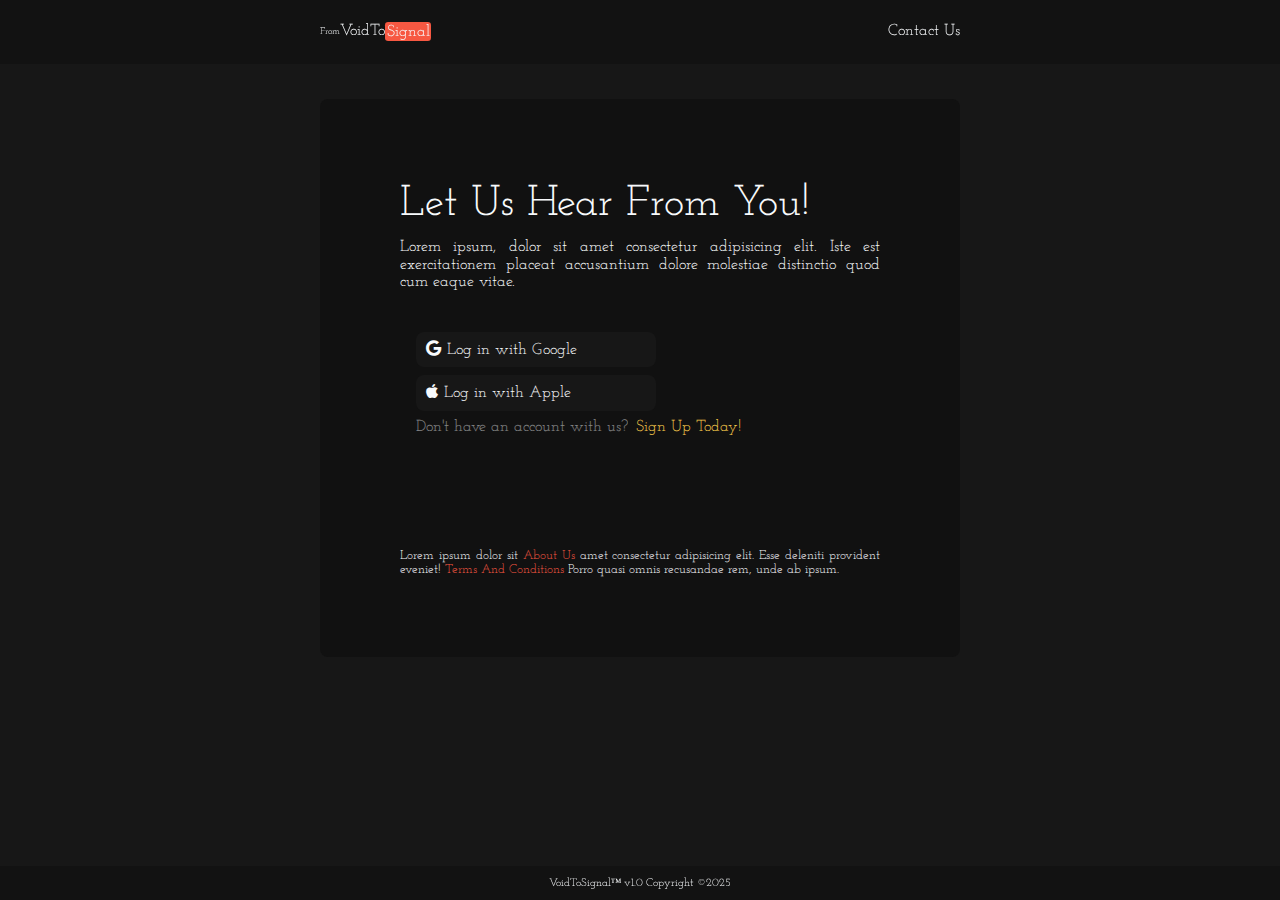
<file: index.html>
<!DOCTYPE html>
<html lang="en">
  <head>
    <meta charset="UTF-8" />


    <meta name="viewport" content="width=device-width, initial-scale=1, maximum-scale=1, user-scalable=no">
<meta name="theme-color" content="#111111"> <!-- Or your navbar color -->

    <meta name="apple-mobile-web-app-capable" content="yes">
<meta name="apple-mobile-web-app-status-bar-style" content="black-translucent">


    <title>From Void To Signal ...</title>

    <link
      rel="stylesheet"
      href="https://cdnjs.cloudflare.com/ajax/libs/font-awesome/6.7.2/css/all.min.css"
    />

    <link rel="stylesheet" href="css/styles.css" />

          <!-- js -->
    <script src="../js/main.js" defer></script>
    <script src="../js/user_profile.js" defer></script>
    <script src="../js/index.js" defer></script>
    <script src="../js/image_grab_n_scroll.js" defer></script>
  </head>

  <body>
    <nav>
  

      <div class="nav_logo">
        <a href="index.html"
          ><p>From</p>
          <h4>VoidTo<span>Signal</span></h4>
          </a>
      </div>

      <div class="nav_items">
        <ul>
          <li>
            <a href="contact.html">Contact Us</a>
          </li>
        </ul>
      </div>
    </nav>


    <main>

      <div class="alert_message error" id="alert_message">
        <p>
            This is error!
        </p>
    </div>



      <div class="main_log">
        <div class="hero_section">
          <div class="hero_title">
            <h1>Let Us Hear From You!</h1>
          </div>
  
          <div class="hero_sub">
            <p>
              Lorem ipsum, dolor sit amet consectetur adipisicing elit. Iste est exercitationem placeat accusantium dolore molestiae distinctio quod cum eaque vitae.
            </p>
          </div>
        </div>
  
  
  
        <div class="log_session">
            <div class="log_container">
              <div class="google">
                <a href="admin/index.html">
                  <span><i class="fa-brands fa-google"></i></span>
                  Log in with Google
                </a>
              </div>
    
              <div class="apple">
                <a href="">
                  <span><i class="fa-brands fa-apple"></i></span>
                  Log in with Apple
                </a>
              </div>

              <div class="loginorout">
                <p>Don't have an account with us?</p>
                <a href="signup.html">Sign Up Today!</a>
              </div>
          </div>

     
        </div>
  
  
  
        <div class="extras">
          <p>
          Lorem ipsum dolor sit <a href="about.html">About Us</a> amet consectetur adipisicing elit. Esse deleniti provident eveniet! <a href="tnc.html">Terms And Conditions</a> Porro quasi omnis recusandae rem, unde ab ipsum.
          </p>
        </div>
      </div>
    </main>






    <section class="footer">
      <center>
        <footer>
          <a href="#">VoidToSignal&trade; v1.0 Copyright &copy2025</a>
        </footer>
      </center>
    </section>
  </body>
</html>
</file>
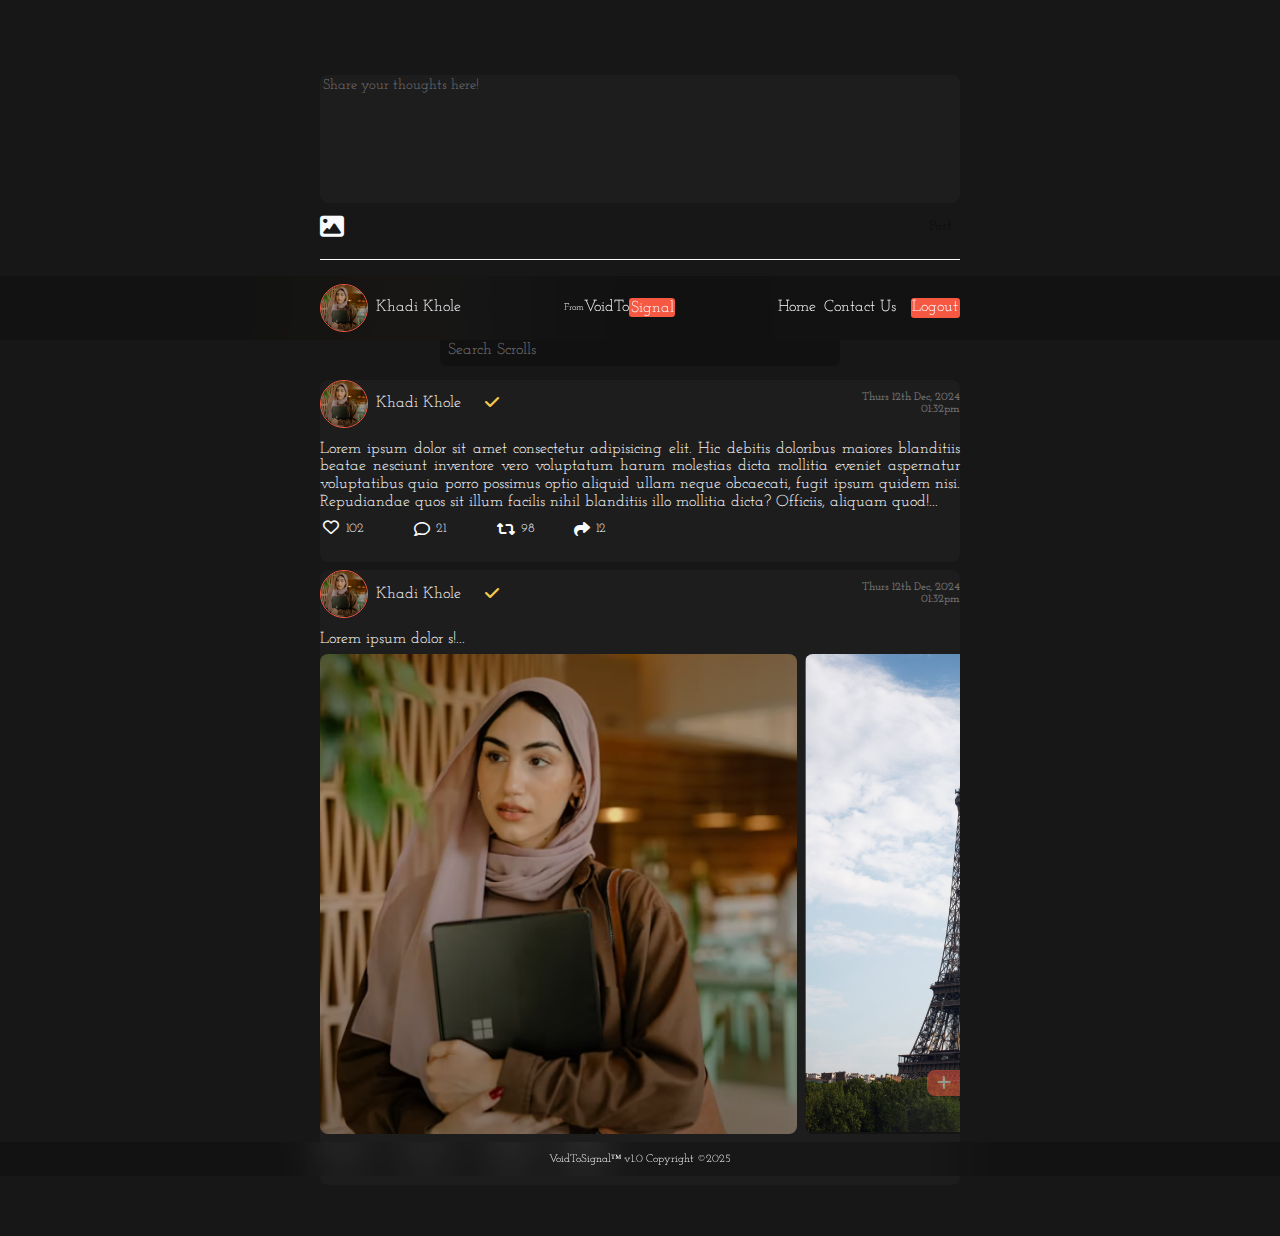
<file: admin/index.html>
<!DOCTYPE html>
<html lang="en">
  <head>
    <meta charset="UTF-8" />


    <meta name="viewport" content="width=device-width, initial-scale=1, maximum-scale=1, user-scalable=no">
<meta name="theme-color" content="#111111"> <!-- Or your navbar color -->

    <meta name="apple-mobile-web-app-capable" content="yes">
<meta name="apple-mobile-web-app-status-bar-style" content="black-translucent">


    <title>From Void To Signal ...</title>

    <link
      rel="stylesheet"
      href="https://cdnjs.cloudflare.com/ajax/libs/font-awesome/6.7.2/css/all.min.css"
    />

    <link rel="stylesheet" href="../css/styles.css" />

    <script src="../js/main.js" defer></script>
  </head>
  
  <body>
    <nav>
      <div class="user_details">
        <a href="user_profile.html#my_posts">
          <div class="user_profile_pic">
            <img
              src="../images/profile_pic.png"
              alt="User's profile picture."
            />
          </div>

          <div class="user_name">
            <h4>Khadi Khole</h4>
          </div>
        </a>
      </div>

      <div class="nav_logo">
        <a href="index.html#open_scrolls_contents"
          ><p>From</p>
          <h4>VoidTo<span>Signal</span></h4>
          </a>
      </div>

      <div class="nav_items">
        <ul>
          <li>
            <a href="index.html">Home</a>
          </li>

          <li>
            <a href="#">Contact Us</a>
          </li>
        </ul>

        <div class="nav_access">
          <ul>
            <li id="login">
              <a href="#">Login</a>
            </li>

            <li id="logout">
              <a href="../index.html">Logout</a>
            </li>
          </ul>
        </div>
      </div>
    </nav>


    <main>


      <div class="alert_message success" id="alert_message">
        <p>
            Login Success.
        </p>
    </div>


      <div class="post_input">
        <div class="post_field">
            <textarea name="user_post" placeholder="Share your thoughts here!"></textarea>
          
            <div class="post_actions">
           
              <label for="image-upload" style="cursor: pointer;">
                <i class="fa-solid fa-image"></i> </label>
              <input type="file" id="image-upload" name="images[]" accept="image/*" multiple style="display: none;" />
              
              <input type="submit" name="Post" value="Post">
            </div>
        </div>
      </div>




      <section class="dashboard">

      
        <div class="open_scrolls_contents" id="open_scrolls_contents" style="display: block;">

          <div class="my_dashboard">
            <div class="my_dashboard_title">
              <div class="dashboard_small_titles">
                <div class="my_posts_links">
                    <a href="#open_scrolls_contents" id="open_scrolls" style="color: var(--color_warning);">Open Scrolls</a>
                    <a href="#my_timeline" id="timeline">My Timeline</a>
                </div>
              </div>
            </div>
          </div>

          <div class="search_box">
            <center>
              <input type="text" placeholder="Search Scrolls" id="search_box_for_open_scrolls">
            </center>
          </div>

          <div class="my_posts">
            <div class="post">
              <div class="user_details">
                <a href="user_profile.html">
                  <div class="user_profile_pic">
                    <img
                      src="../images/profile_pic.png"
                      alt="User's profile picture."
                    />
                  </div>
        
                  <div class="user_name">
                    <h4>Khadi Khole</h4>
                  </div>

                  <div class="verified">
                    <div class="verified_icon">
                      <i class="fa-solid fa-check"></i>
                    </div>
                    <div class="verified_desc">
                      <p>Verified</p>
                    </div>
                  </div>
                </a>

                <div class="user_details_post_time">
                  <div class="post_date">
                    <p>Thurs 12th Dec, 2024</p> 
                  </div>
                  <div class="post_time">
                  <p>01:32pm</p>
                  </div>
                </div>
              </div>

              <div class="post_text">
               <a href="post_preview.html">
                <p>
                  Lorem ipsum dolor sit amet consectetur adipisicing elit. Hic debitis doloribus maiores blanditiis beatae nesciunt inventore vero voluptatum harum molestias dicta mollitia eveniet aspernatur voluptatibus quia porro possimus optio aliquid ullam neque obcaecati, fugit ipsum quidem nisi. Repudiandae quos sit illum facilis nihil blanditiis illo mollitia dicta? Officiis, aliquam quod!...
                </p>
               </a>
              </div>

              <div class="post_reactions">
                <div class="post_reaction">
                  <div class="post_reaction_icon">
                    <div class="like_icons">
                      <div class="like_icon">
                        <i class="fa-regular fa-heart"></i>
                      </div>

                      <div class="like_icon_is_clicked">
                        <i class="fa-regular fa-heart" ></i>
                      </div>
                    </div>
                 
                    <p id="like_count">102</p>
                  </div>

                  <div class="post_reaction_desc">
                    <p>Like</p>
                  </div>
                </div>

                <div class="post_reaction">
                  <a href="post_preview.html">
                    <div class="post_reaction_icon" id="comment_icon">
                      <i class="fa-regular fa-comment"  id="comment_icon"></i>
                      <p id="comment_count">21</p>
                    </div>
                  </a>
                  <div class="post_reaction_desc">
                    <p>Comment</p>
                  </div>
                </div>

                <div class="post_reaction">
                  <div class="post_reaction_icon">
                    <i class="fa-solid fa-retweet" id="repost_icon"></i>
                    <p id="repost_count">98</p>
                  </div>
                  <div class="post_reaction_desc">
                    <p>Repost</p>
                  </div>
                </div>

                <div class="post_reaction">
                  <div class="post_reaction_icon">
                    <i class="fa-solid fa-share" id="share_icon"></i>
                    <p id="share_count">12</p>
                  </div>
                  <div class="post_reaction_desc">
                    <p>Share</p>
                  </div>
                </div>
              </div>
            </div>



            <div class="post">
              <div class="user_details">
                <a href="user_profile.html">
                  <div class="user_profile_pic">
                    <img
                      src="../images/profile_pic.png"
                      alt="User's profile picture."
                    />
                  </div>
        
                  <div class="user_name">
                    <h4>Khadi Khole</h4>
                  </div>
                  
                  <div class="verified">
                    <div class="verified_icon">
                      <i class="fa-solid fa-check"></i>
                    </div>
                    <div class="verified_desc">
                      <p>Verified</p>
                    </div>
                  </div>
                </a>

                <div class="user_details_post_time">
                  <div class="post_date">
                    <p>Thurs 12th Dec, 2024</p> 
                  </div>
                  <div class="post_time">
                  <p>01:32pm</p>
                  </div>
                </div>
              </div>

              <div class="post_text">
               <a href="post_preview.html">
                <p>
                  Lorem ipsum dolor s!...
                </p>
               </a>
              </div>

              <div class="post_images_container">
                <div class="post_images">
                  <img src="../images/profile_pic.png" alt="Post's image.">
                  <img src="../images/pic.png" alt="Post's image.">
                  <img src="../images/pic1.png" alt="Post's image.">
                  <img src="../images/profile_pic.png" alt="Post's image.">
                  <img src="../images/pic.png" alt="Post's image.">
                </div>
              </div>

              <div class="post_reactions">
                <div class="post_reaction">
                  <div class="post_reaction_icon">
                    <div class="like_icons">
                      <div class="like_icon">
                        <i class="fa-regular fa-heart"></i>
                      </div>

                      <div class="like_icon_is_clicked">
                        <i class="fa-regular fa-heart"></i>
                      </div>
                    </div>
                 
                    <p id="like_count">102</p>
                  </div>

                  <div class="post_reaction_desc">
                    <p>Like</p>
                  </div>
                </div>
                

                <div class="post_reaction">
                  <a href="post_preview.html">
                    <div class="post_reaction_icon" id="comment_icon">
                      <i class="fa-regular fa-comment"  id="comment_icon"></i>
                      <p id="comment_count">21</p>
                    </div>
                  </a>
                  <div class="post_reaction_desc">
                    <p>Comment</p>
                  </div>
                </div>

                <div class="post_reaction">
                  <div class="post_reaction_icon">
                    <i class="fa-solid fa-retweet" id="repost_icon"></i>
                    <p id="repost_count">98</p>
                  </div>
                  <div class="post_reaction_desc">
                    <p>Repost</p>
                  </div>
                </div>

                <div class="post_reaction">
                  <div class="post_reaction_icon">
                    <i class="fa-solid fa-share" id="share_icon"></i>
                    <p id="share_count">12</p>
                  </div>
                  <div class="post_reaction_desc">
                    <p>Share</p>
                  </div>
                </div>
              </div>
            </div>



          </div>
        </div>


        <div class="my_timeline" id="my_timeline" style="display: none;">

          <div class="my_dashboard">
            <div class="my_dashboard_title">
              <div class="dashboard_small_titles">
                <div class="my_posts_links">
                    <a href="#open_scrolls_contents" id="open_scrolls">Open Scrolls</a>
                    <a href="#my_timeline" id="timeline"  style="color: var(--color_warning);">My Timeline</a>
                </div>
              </div>
            </div>
          </div>

          <div class="search_box">
            <center>
              <input type="text" placeholder="Search Timeline" id="search_box_for_my_timeline">
            </center>
          </div>

          <div class="my_posts">
            <div class="post">
              <div class="user_details">
                <a href="user_profile.html">
                  <div class="user_profile_pic">
                    <img
                      src="../images/profile_pic.png"
                      alt="User's profile picture."
                    />
                  </div>
        
                  <div class="user_name">
                    <h4>Khadi Khole</h4>
                  </div>

                  <div class="verified">
                    <div class="verified_icon">
                      <i class="fa-solid fa-check"></i>
                    </div>
                    <div class="verified_desc">
                      <p>Verified</p>
                    </div>
                  </div>
                </a>

                <div class="user_details_post_time">
                  <div class="post_date">
                    <p>Thurs 12th Dec, 2024</p> 
                  </div>
                  <div class="post_time">
                  <p>01:32pm</p>
                  </div>
                </div>
              </div>

              <div class="post_text">
               <a href="post_preview.html">
                <p>
                  Lorem ipsum dolor sit amet consectetur adipisicing elit. Hic debitis doloribus maiores blanditiis beatae nesciunt inventore vero voluptatum harum molestias dicta mollitia eveniet aspernatur voluptatibus quia porro possimus optio aliquid ullam neque obcaecati, fugit ipsum quidem nisi. Repudiandae quos sit illum facilis nihil blanditiis illo mollitia dicta? Officiis, aliquam quod!...
                </p>
               </a>
              </div>

              <div class="post_reactions">
                <div class="post_reaction">
                  <div class="post_reaction_icon">
                    <div class="like_icons">
                      <div class="like_icon">
                        <i class="fa-regular fa-heart"></i>
                      </div>

                      <div class="like_icon_is_clicked">
                        <i class="fa-regular fa-heart" ></i>
                      </div>
                    </div>
                 
                    <p id="like_count">102</p>
                  </div>

                  <div class="post_reaction_desc">
                    <p>Like</p>
                  </div>
                </div>

                <div class="post_reaction">
                  <a href="post_preview.html">
                    <div class="post_reaction_icon" id="comment_icon">
                      <i class="fa-regular fa-comment"  id="comment_icon"></i>
                      <p id="comment_count">21</p>
                    </div>
                  </a>
                  <div class="post_reaction_desc">
                    <p>Comment</p>
                  </div>
                </div>

                <div class="post_reaction">
                  <div class="post_reaction_icon">
                    <i class="fa-solid fa-retweet" id="repost_icon"></i>
                    <p id="repost_count">98</p>
                  </div>
                  <div class="post_reaction_desc">
                    <p>Repost</p>
                  </div>
                </div>

                <div class="post_reaction">
                  <div class="post_reaction_icon">
                    <i class="fa-solid fa-share" id="share_icon"></i>
                    <p id="share_count">12</p>
                  </div>
                  <div class="post_reaction_desc">
                    <p>Share</p>
                  </div>
                </div>
              </div>
            </div>



            <div class="post">
              <div class="user_details">
                <a href="user_profile.html">
                  <div class="user_profile_pic">
                    <img
                      src="../images/profile_pic.png"
                      alt="User's profile picture."
                    />
                  </div>
        
                  <div class="user_name">
                    <h4>Khadi Khole</h4>
                  </div>
                  
                  <div class="verified">
                    <div class="verified_icon">
                      <i class="fa-solid fa-check"></i>
                    </div>
                    <div class="verified_desc">
                      <p>Verified</p>
                    </div>
                  </div>
                </a>

                <div class="user_details_post_time">
                  <div class="post_date">
                    <p>Thurs 12th Dec, 2024</p> 
                  </div>
                  <div class="post_time">
                  <p>01:32pm</p>
                  </div>
                </div>
              </div>

              <div class="post_text">
               <a href="post_preview.html">
                <p>
                  Lorem ipsum dolor s!...
                </p>
               </a>
              </div>

              <div class="post_images_container">
                <div class="post_images">
                  <img src="../images/profile_pic.png" alt="Post's image.">
                  <img src="../images/pic.png" alt="Post's image.">
                  <img src="../images/pic1.png" alt="Post's image.">
                  <img src="../images/profile_pic.png" alt="Post's image.">
                  <img src="../images/pic.png" alt="Post's image.">
                </div>
              </div>

              <div class="post_reactions">
                <div class="post_reaction">
                  <div class="post_reaction_icon">
                    <div class="like_icons">
                      <div class="like_icon">
                        <i class="fa-regular fa-heart"></i>
                      </div>

                      <div class="like_icon_is_clicked">
                        <i class="fa-regular fa-heart"></i>
                      </div>
                    </div>
                 
                    <p id="like_count">102</p>
                  </div>

                  <div class="post_reaction_desc">
                    <p>Like</p>
                  </div>
                </div>
                

                <div class="post_reaction">
                  <a href="post_preview.html">
                    <div class="post_reaction_icon" id="comment_icon">
                      <i class="fa-regular fa-comment"  id="comment_icon"></i>
                      <p id="comment_count">21</p>
                    </div>
                  </a>
                  <div class="post_reaction_desc">
                    <p>Comment</p>
                  </div>
                </div>

                <div class="post_reaction">
                  <div class="post_reaction_icon">
                    <i class="fa-solid fa-retweet" id="repost_icon"></i>
                    <p id="repost_count">98</p>
                  </div>
                  <div class="post_reaction_desc">
                    <p>Repost</p>
                  </div>
                </div>

                <div class="post_reaction">
                  <div class="post_reaction_icon">
                    <i class="fa-solid fa-share" id="share_icon"></i>
                    <p id="share_count">12</p>
                  </div>
                  <div class="post_reaction_desc">
                    <p>Share</p>
                  </div>
                </div>
              </div>
            </div>



          </div>
        </div>
      </section>




    </main>



    <div class="floating_input">
      <div class="floating_post_input" style="display: none;">
        <div class="post_field">
            <textarea name="user_post" placeholder="Share your thoughts here!"></textarea>
          
            <div class="post_actions">
           
              <label for="image-upload" style="cursor: pointer;">
                <i class="fa-solid fa-image"></i> </label>
              <input type="file" id="image-upload" name="images[]" accept="image/*" multiple style="display: none;" />
              
              <input type="submit" name="Post" value="Post">
            </div>
        </div>
      </div>


      <div class="floating_icons">
        <div class="open_floating_input">
          <i class="fa-solid fa-plus"></i>
        </div>

        <div class="close_floating_input" style="display: none;">
          <div class="close">
            <i class="fa-solid fa-minus"></i>
          </div>
        </div>
      </div>
    </div>



    <section class="footer">
      <center>
        <footer>
          <a href="#">VoidToSignal&trade; v1.0 Copyright &copy2025</a>
        </footer>
      </center>
    </section>




    <script src="../js/main.js" defer></script>
    <script src="../js/index.js" defer></script>

  </body>


</html>
</file>
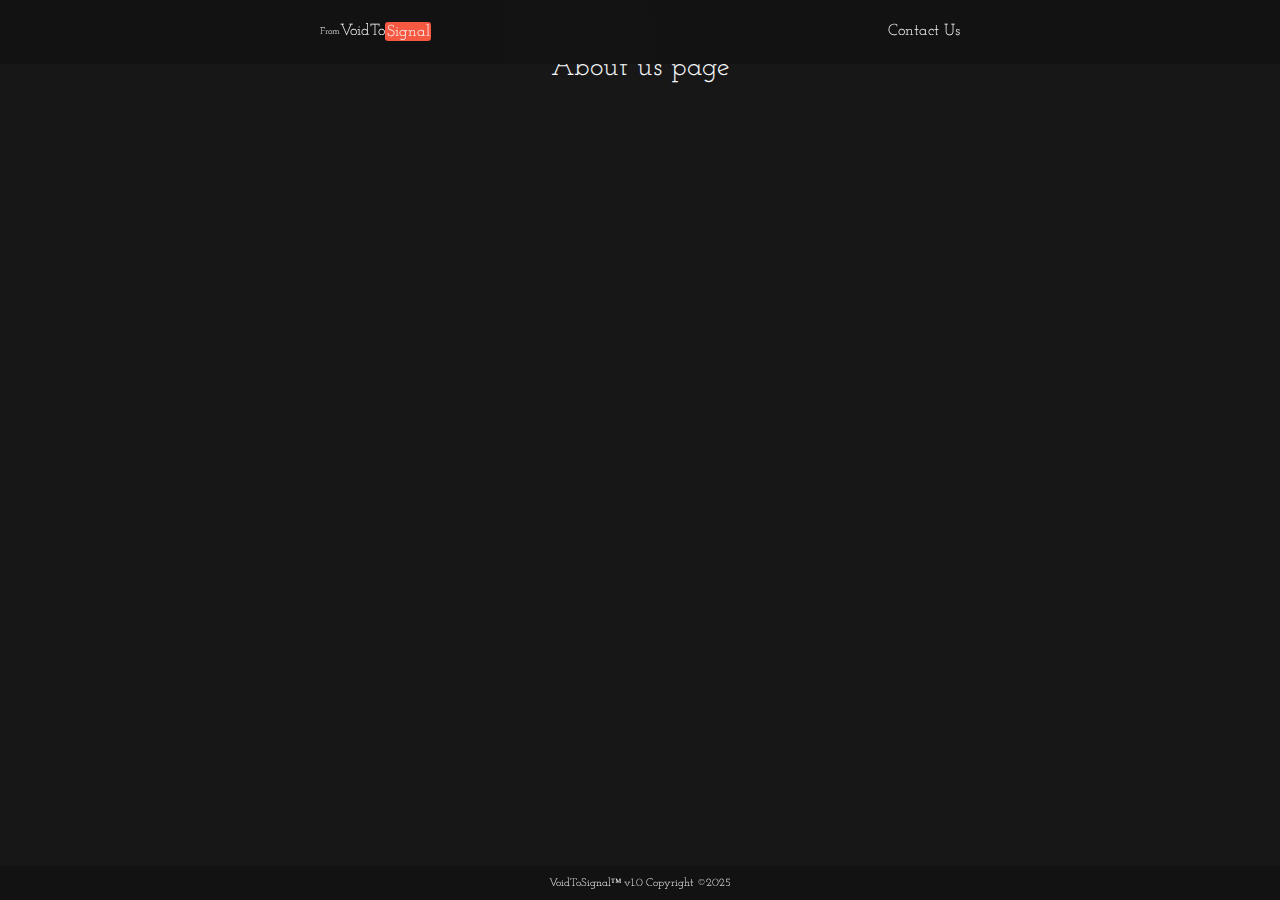
<file: about.html>
<!DOCTYPE html>
<html lang="en">
  <head>
    <meta charset="UTF-8" />


    <meta name="viewport" content="width=device-width, initial-scale=1, maximum-scale=1, user-scalable=no">
<meta name="theme-color" content="#111111"> <!-- Or your navbar color -->

    <meta name="apple-mobile-web-app-capable" content="yes">
<meta name="apple-mobile-web-app-status-bar-style" content="black-translucent">


    <title>From Void To Signal ...</title>

    <link
      rel="stylesheet"
      href="https://cdnjs.cloudflare.com/ajax/libs/font-awesome/6.7.2/css/all.min.css"
    />

    <link rel="stylesheet" href="css/styles.css" />

    <script src="js/main.js" defer></script>
  </head>

  <body>
    <nav>
  

      <div class="nav_logo">
        <a href="index.html"
          ><p>From</p>
          <h4>VoidTo<span>Signal</span></h4>
          </a>
      </div>

      <div class="nav_items">
        <ul>
          <li>
            <a href="contact.html">Contact Us</a>
          </li>
        </ul>

     
      </div>
    </nav>


    <main>
      <center>
        <h1>About us page</h1>
      </center>
    </main>






    <section class="footer">
      <center>
        <footer>
          <a href="#">VoidToSignal&trade; v1.0 Copyright &copy2025</a>
        </footer>
      </center>
    </section>
  </body>
</html>
</file>
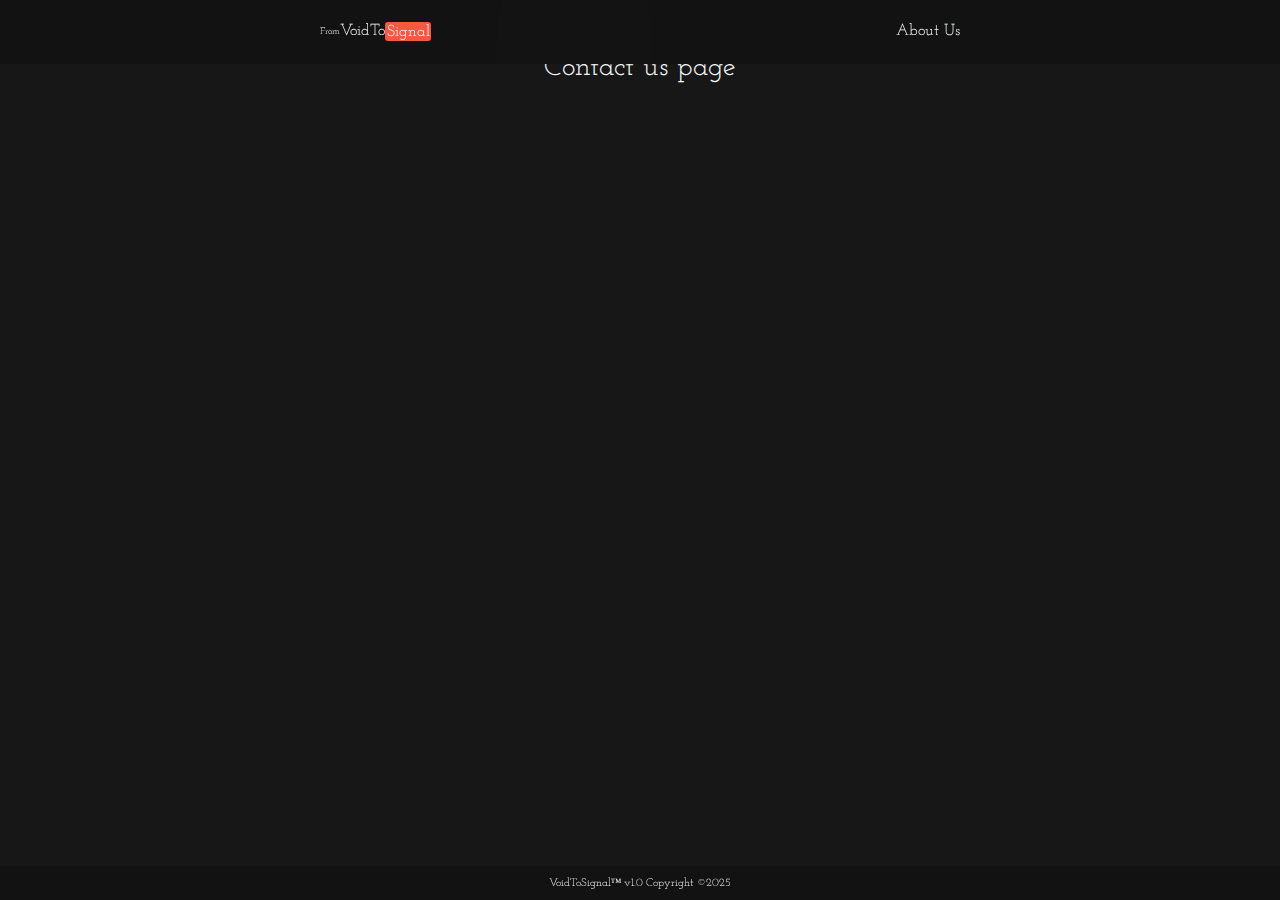
<file: contact.html>
<!DOCTYPE html>
<html lang="en">
  <head>
    <meta charset="UTF-8" />


    <meta name="viewport" content="width=device-width, initial-scale=1, maximum-scale=1, user-scalable=no">
<meta name="theme-color" content="#111111"> <!-- Or your navbar color -->

    <meta name="apple-mobile-web-app-capable" content="yes">
<meta name="apple-mobile-web-app-status-bar-style" content="black-translucent">


    <title>From Void To Signal ...</title>

    <link
      rel="stylesheet"
      href="https://cdnjs.cloudflare.com/ajax/libs/font-awesome/6.7.2/css/all.min.css"
    />

    <link rel="stylesheet" href="css/styles.css" />

    <script src="js/main.js" defer></script>
  </head>

  <body>
    <nav>
  

      <div class="nav_logo">
        <a href="index.html"
          ><p>From</p>
          <h4>VoidTo<span>Signal</span></h4>
          </a>
      </div>

      <div class="nav_items">
        <ul>
          <li>
            <a href="about.html">About Us</a>
          </li>
        </ul>

     
      </div>
    </nav>


    <main>
      <center>
        <h1>Contact us page</h1>
      </center>
    </main>






    <section class="footer">
      <center>
        <footer>
          <a href="#">VoidToSignal&trade; v1.0 Copyright &copy2025</a>
        </footer>
      </center>
    </section>
  </body>
</html>
</file>
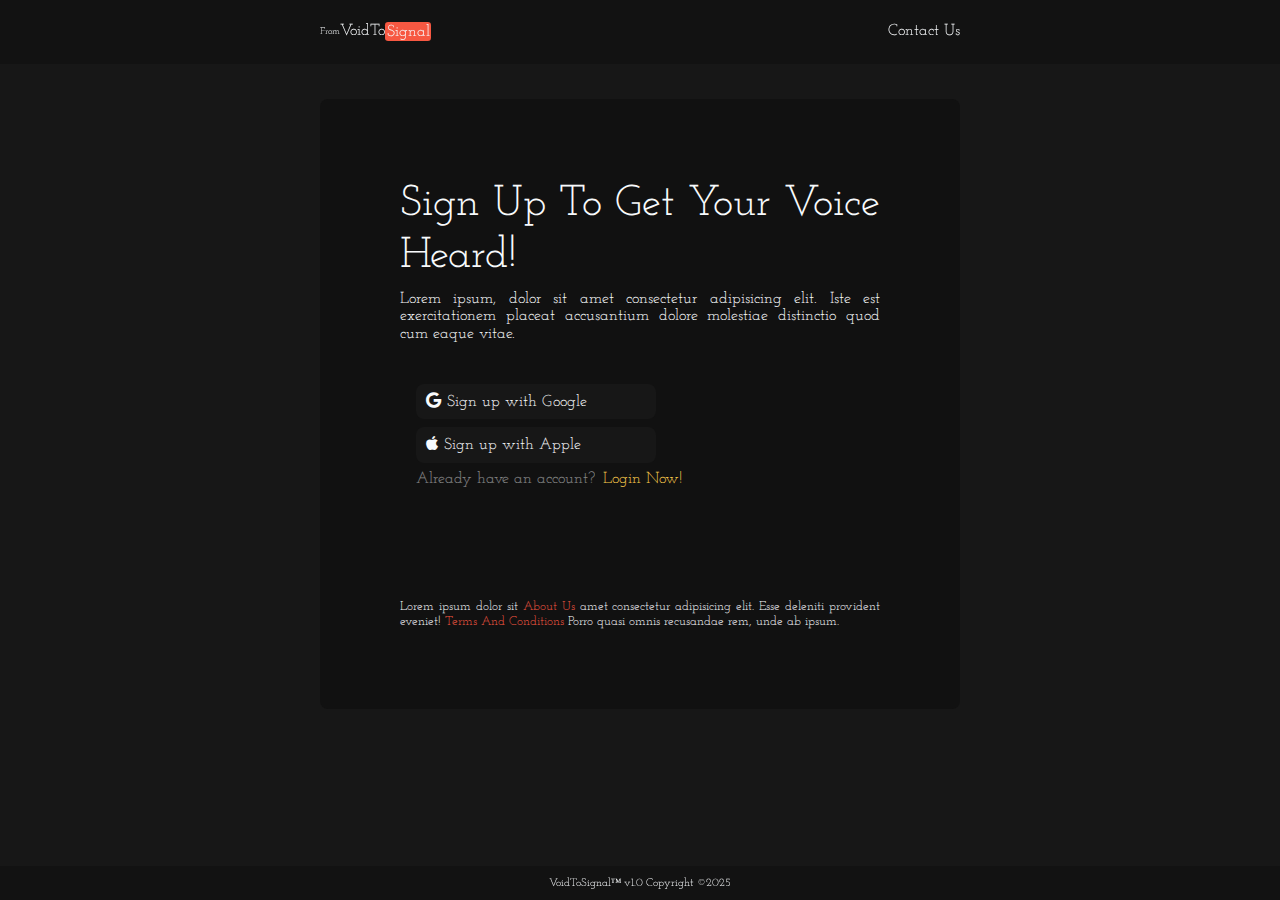
<file: signup.html>
<!DOCTYPE html>
<html lang="en">
  <head>
    <meta charset="UTF-8" />


    <meta name="viewport" content="width=device-width, initial-scale=1, maximum-scale=1, user-scalable=no">
<meta name="theme-color" content="#111111"> <!-- Or your navbar color -->

    <meta name="apple-mobile-web-app-capable" content="yes">
<meta name="apple-mobile-web-app-status-bar-style" content="black-translucent">


    <title>From Void To Signal ...</title>

    <link
      rel="stylesheet"
      href="https://cdnjs.cloudflare.com/ajax/libs/font-awesome/6.7.2/css/all.min.css"
    />

    <link rel="stylesheet" href="css/styles.css" />

    <script src="js/main.js" defer></script>
  </head>

  <body>
    <nav>
  

      <div class="nav_logo">
        <a href="index.html"
          ><p>From</p>
          <h4>VoidTo<span>Signal</span></h4>
          </a>
      </div>

      <div class="nav_items">
        <ul>
          <li>
            <a href="contact.html">Contact Us</a>
          </li>
        </ul>
      </div>
    </nav>


    <main>
      <div class="main_log">
        <div class="hero_section">
          <div class="hero_title">
            <h1>Sign Up To Get Your Voice Heard!</h1>
          </div>
  
          <div class="hero_sub">
            <p>
              Lorem ipsum, dolor sit amet consectetur adipisicing elit. Iste est exercitationem placeat accusantium dolore molestiae distinctio quod cum eaque vitae.
            </p>
          </div>
        </div>
  
  
  
        <div class="log_session">
            <div class="log_container">
              <div class="google">
                <a href="">
                  <span><i class="fa-brands fa-google"></i></span>
                  Sign up with Google
                </a>
              </div>
    
              <div class="apple">
                <a href="">
                  <span><i class="fa-brands fa-apple"></i></span>
                  Sign up with Apple
                </a>
              </div>

              <div class="loginorout">
                <p>Already have an account?</p>
                <a href="index.html">Login Now!</a>
              </div>
          </div>

     
        </div>
  
  
  
        <div class="extras">
          <p>
          Lorem ipsum dolor sit <a href="about.html">About Us</a> amet consectetur adipisicing elit. Esse deleniti provident eveniet! <a href="tnc.html">Terms And Conditions</a> Porro quasi omnis recusandae rem, unde ab ipsum.
          </p>
        </div>
      </div>
    </main>






    <section class="footer">
      <center>
        <footer>
          <a href="#">VoidToSignal&trade; v1.0 Copyright &copy2025</a>
        </footer>
      </center>
    </section>
  </body>
</html>
</file>
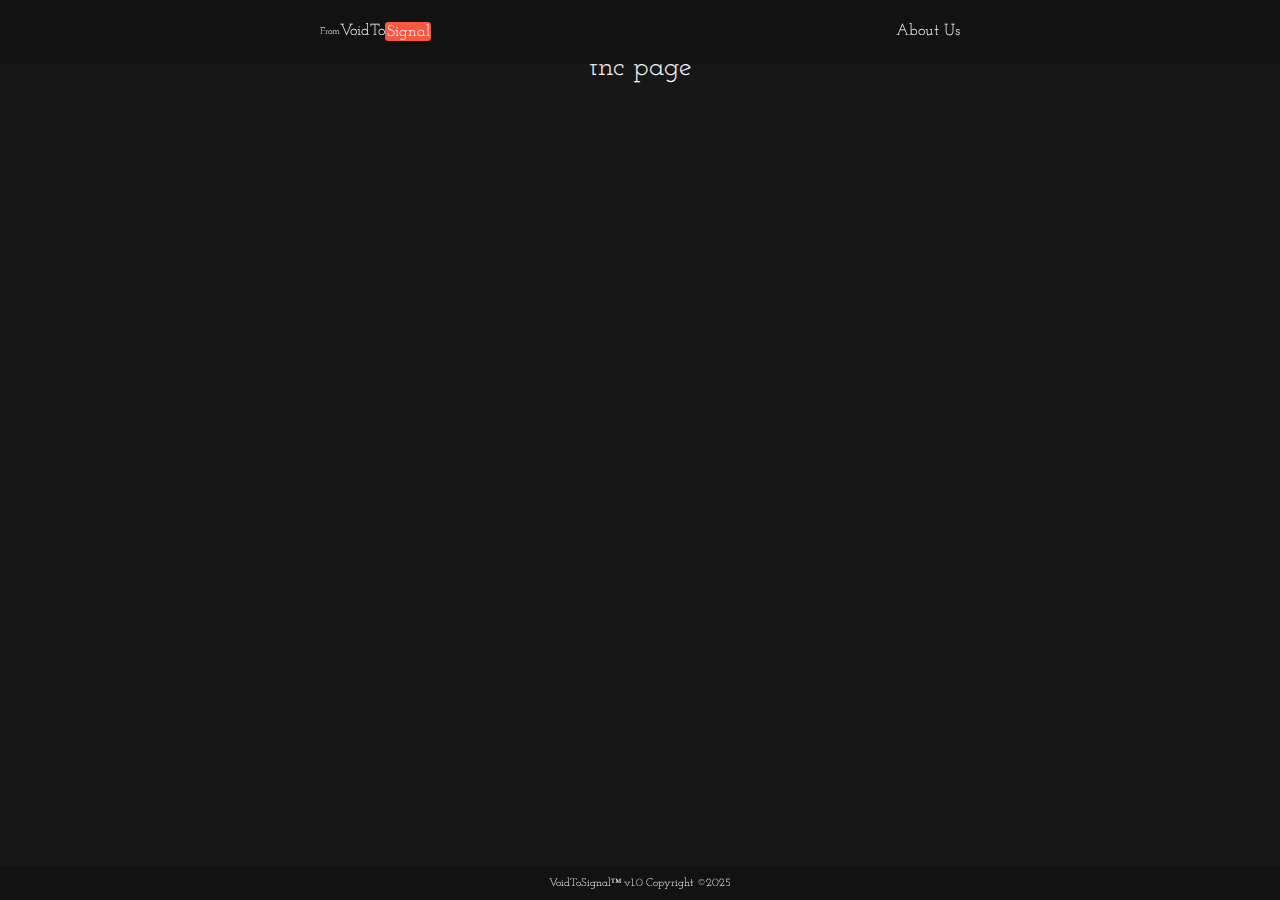
<file: tnc.html>
<!DOCTYPE html>
<html lang="en">
  <head>
    <meta charset="UTF-8" />


    <meta name="viewport" content="width=device-width, initial-scale=1, maximum-scale=1, user-scalable=no">
<meta name="theme-color" content="#111111"> <!-- Or your navbar color -->

    <meta name="apple-mobile-web-app-capable" content="yes">
<meta name="apple-mobile-web-app-status-bar-style" content="black-translucent">


    <title>From Void To Signal ...</title>

    <link
      rel="stylesheet"
      href="https://cdnjs.cloudflare.com/ajax/libs/font-awesome/6.7.2/css/all.min.css"
    />

    <link rel="stylesheet" href="css/styles.css" />

    <script src="js/main.js" defer></script>
  </head>

  <body>
    <nav>
  

      <div class="nav_logo">
        <a href="index.html"
          ><p>From</p>
          <h4>VoidTo<span>Signal</span></h4>
          </a>
      </div>

      <div class="nav_items">
        <ul>
          <li>
            <a href="about.html">About Us</a>
          </li>
        </ul>

     
      </div>
    </nav>


    <main>
      <center>
        <h1>tnc page</h1>
      </center>
    </main>






    <section class="footer">
      <center>
        <footer>
          <a href="#">VoidToSignal&trade; v1.0 Copyright &copy2025</a>
        </footer>
      </center>
    </section>
  </body>
</html>
</file>
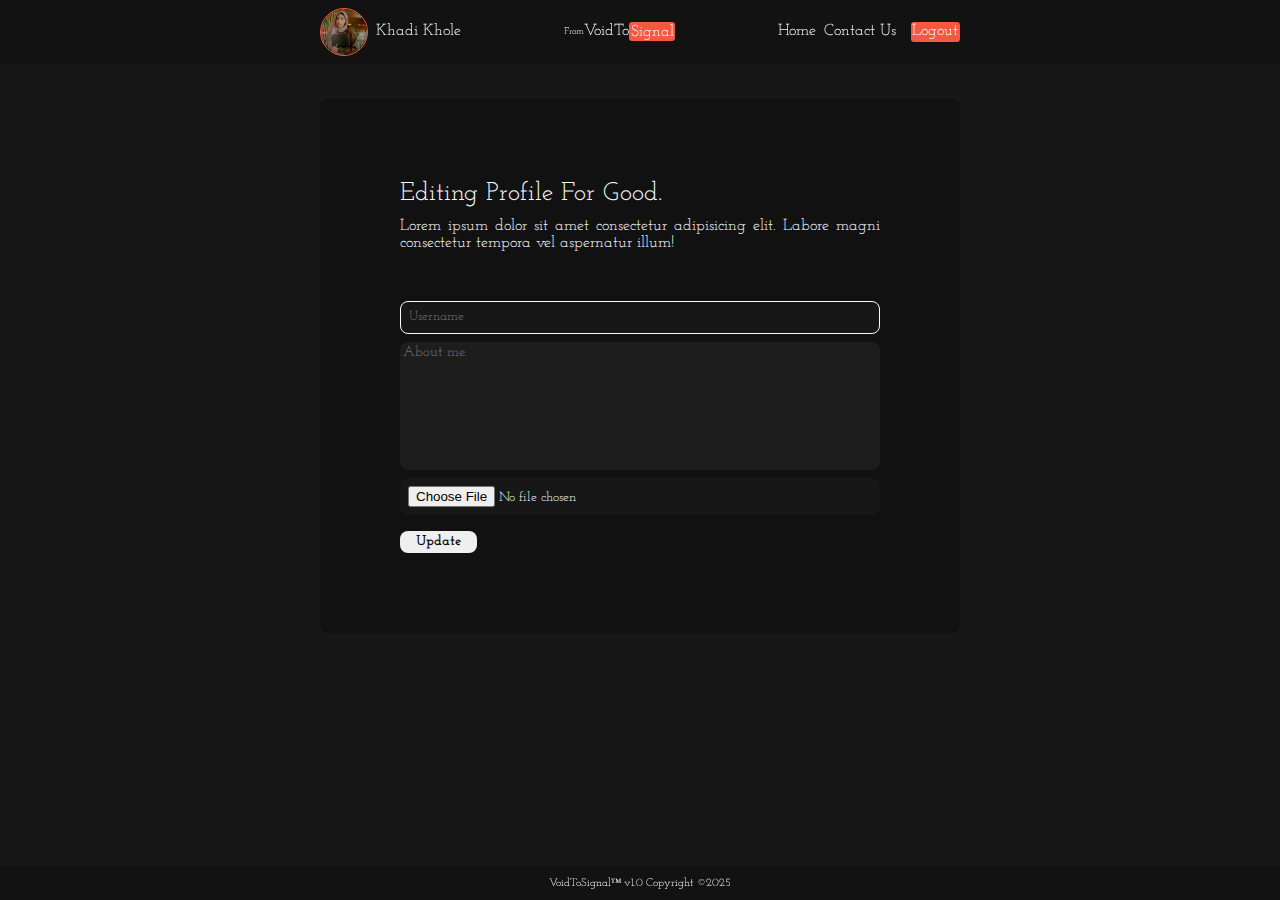
<file: admin/edit_profile.html>
<!DOCTYPE html>
<html lang="en">
  <head>
    <meta charset="UTF-8" />


    <meta name="viewport" content="width=device-width, initial-scale=1, maximum-scale=1, user-scalable=no">
<meta name="theme-color" content="#111111"> <!-- Or your navbar color -->

    <meta name="apple-mobile-web-app-capable" content="yes">
<meta name="apple-mobile-web-app-status-bar-style" content="black-translucent">


    <title>From Void To Signal ...</title>

    <link
      rel="stylesheet"
      href="https://cdnjs.cloudflare.com/ajax/libs/font-awesome/6.7.2/css/all.min.css"
    />

    <link rel="stylesheet" href="../css/styles.css" />

    <script src="../js/main.js" defer></script>
  </head>

  <body>
    <nav>
        <div class="user_details">
          <a href="user_profile.html#my_posts">
            <div class="user_profile_pic">
              <img
                src="../images/profile_pic.png"
                alt="User's profile picture."
              />
            </div>
  
            <div class="user_name">
              <h4>Khadi Khole</h4>
            </div>
          </a>
        </div>
  
        <div class="nav_logo">
          <a href="index.html#open_scrolls_contents"
            ><p>From</p>
            <h4>VoidTo<span>Signal</span></h4>
            </a>
        </div>
  
        <div class="nav_items">
          <ul>
            <li>
              <a href="index.html">Home</a>
            </li>
  
            <li>
              <a href="#">Contact Us</a>
            </li>
          </ul>
  
          <div class="nav_access">
            <ul>
              <li id="login">
                <a href="#">Login</a>
              </li>
  
              <li id="logout">
                <a href="../index.html">Logout</a>
              </li>
            </ul>
          </div>
        </div>
      </nav>


    <main>


      <div class="alert_message error" id="alert_message">
        <p>
            Update Failed!
        </p>
    </div>



      <div class="main_log">

        <div class="editing_profile">
            <div class="editing_title">
                <h2>Editing Profile For Good.</h2>
            </div>

            <div class="editing_sub">
                <p>Lorem ipsum dolor sit amet consectetur adipisicing elit. Labore magni consectetur tempora vel aspernatur illum!</p>
            </div>
        </div>

        
        <div class="post_field">

            <input type="text" name="" id="" placeholder="Username" autofocus>

            <textarea name="" id="" placeholder="About me."></textarea>

            <input type="file" name="">
        </div>

        <input type="submit" name="Post" value="Update">

    
      </div>
    </main>






    <section class="footer">
      <center>
        <footer>
          <a href="#">VoidToSignal&trade; v1.0 Copyright &copy2025</a>
        </footer>
      </center>
    </section>
  </body>
</html>
</file>
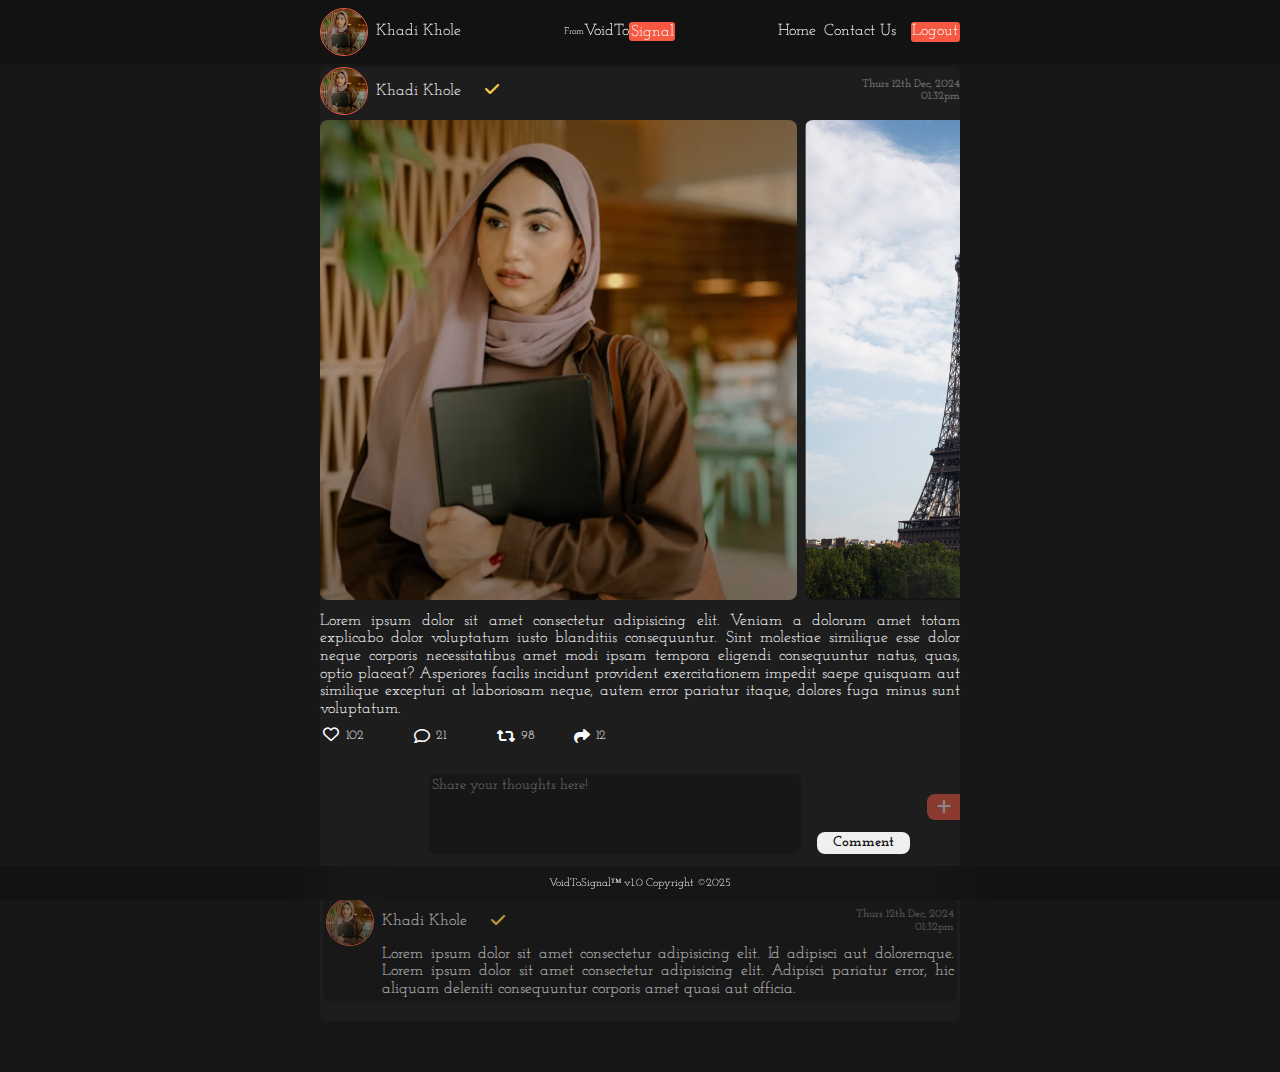
<file: admin/post_preview.html>
<!DOCTYPE html>
<html lang="en">
  <head>
    <meta charset="UTF-8" />


    <meta name="viewport" content="width=device-width, initial-scale=1, maximum-scale=1, user-scalable=no">
<meta name="theme-color" content="#111111"> <!-- Or your navbar color -->

    <meta name="apple-mobile-web-app-capable" content="yes">
<meta name="apple-mobile-web-app-status-bar-style" content="black-translucent">


    <title>From Void To Signal ...</title>

    <link
      rel="stylesheet"
      href="https://cdnjs.cloudflare.com/ajax/libs/font-awesome/6.7.2/css/all.min.css"
    />

    <link rel="stylesheet" href="../css/styles.css" />

    <script src="../js/main.js" defer></script>
  </head>

  <body>
    <nav>
      <div class="user_details">
        <a href="user_profile.html#my_posts">
          <div class="user_profile_pic">
            <img
              src="../images/profile_pic.png"
              alt="User's profile picture."
            />
          </div>

          <div class="user_name">
            <h4>Khadi Khole</h4>
          </div>
        </a>
      </div>

      <div class="nav_logo">
        <a href="index.html"
          ><p>From</p>
          <h4>VoidTo<span>Signal</span></h4>
        </a>
      </div>

      <div class="nav_items">
        <ul>
          <li>
            <a href="index.html">Home</a>
          </li>

          <li>
            <a href="#">Contact Us</a>
          </li>
        </ul>

        <div class="nav_access">
          <ul>
            <li id="login">
              <a href="#">Login</a>
            </li>

            <li id="logout">
              <a href="../index.html">Logout</a>
            </li>
          </ul>
        </div>
      </div>
    </nav>



    <main>
      <section class="dashboard">
        <div class="my_posts_contents">
          <div class="my_posts">
            <div class="post">
              <div class="user_details">
                <a href="user_profile.html#my_posts">
                  <div class="user_profile_pic">
                    <img
                      src="../images/profile_pic.png"
                      alt="User's profile picture."
                    />
                  </div>

                  <div class="user_name">
                    <h4>Khadi Khole</h4>
                  </div>

                  <div class="verified">
                    <div class="verified_icon">
                      <i class="fa-solid fa-check"></i>
                    </div>
                    <div class="verified_desc">
                      <p>Verified</p>
                    </div>
                  </div>
                </a>

                <div class="user_details_post_time">
                  <div class="post_date">
                    <p>Thurs 12th Dec, 2024</p>
                  </div>
                  <div class="post_time">
                    <p>01:32pm</p>
                  </div>
                </div>
              </div>

          

              <div class="post_images_container">
                <div class="post_images">
                  <img src="../images/profile_pic.png" alt="Post's image." />
                  <img src="../images/pic.png" alt="Post's image." />
                  <img src="../images/pic1.png" alt="Post's image." />
                  <img src="../images/profile_pic.png" alt="Post's image." />
                  <img src="../images/pic.png" alt="Post's image." />
                </div>
              </div>

              <div class="post_text">
                  <p>Lorem ipsum dolor sit amet consectetur adipisicing elit. Veniam a dolorum amet totam explicabo dolor voluptatum iusto blanditiis consequuntur. Sint molestiae similique esse dolor neque corporis necessitatibus amet modi ipsam tempora eligendi consequuntur natus, quas, optio placeat? Asperiores facilis incidunt provident exercitationem impedit saepe quisquam aut similique excepturi at laboriosam neque, autem error pariatur itaque, dolores fuga minus sunt voluptatum.</p>
              </div>

              <div class="post_reactions">
                <div class="post_reaction">
                  <div class="post_reaction_icon">
                    <div class="like_icons">
                      <div class="like_icon">
                        <i class="fa-regular fa-heart"></i>
                      </div>

                      <div class="like_icon_is_clicked">
                        <i class="fa-regular fa-heart"></i>
                      </div>
                    </div>

                    <p id="like_count">102</p>
                  </div>

                  <div class="post_reaction_desc">
                    <p>Like</p>
                  </div>
                </div>

                <div class="post_reaction">
                    <div class="post_reaction_icon" id="comment_icon">
                      <i class="fa-regular fa-comment"></i>
                      <p id="comment_count">21</p>
                    </div>
                  <div class="post_reaction_desc">
                    <p>Comment</p>
                  </div>
                </div>

                <div class="post_reaction">
                  <div class="post_reaction_icon">
                    <i class="fa-solid fa-retweet" id="repost_icon"></i>
                    <p id="repost_count">98</p>
                  </div>
                  <div class="post_reaction_desc">
                    <p>Repost</p>
                  </div>
                </div>

                <div class="post_reaction">
                  <div class="post_reaction_icon">
                    <i class="fa-solid fa-share" id="share_icon"></i>
                    <p id="share_count">12</p>
                  </div>
                  <div class="post_reaction_desc">
                    <p>Share</p>
                  </div>
                </div>
              </div>



              <div class="comment_input">
                <div class="comment_field">
                    <textarea name="user_comment" placeholder="Share your thoughts here!"></textarea>
                  <input type="submit" name="Comment" value="Comment">
                </div>
              </div>

            

              <div class="comment_section">
                <div class="comment">
                  <div class="user_details">
                    <a href="user_profile.html#my_posts">
                      <div class="user_profile_pic">
                        <img
                          src="../images/profile_pic.png"
                          alt="User's profile picture."
                        />
                      </div>
    
                      <div class="user_name">
                        <h4>Khadi Khole</h4>
                      </div>
    
                      <div class="verified">
                        <div class="verified_icon">
                          <i class="fa-solid fa-check"></i>
                        </div>
                        <div class="verified_desc">
                          <p>Verified</p>
                        </div>
                      </div>
                    </a>
    
                    <div class="user_details_post_time">
                      <div class="post_date">
                        <p>Thurs 12th Dec, 2024</p>
                      </div>
                      <div class="post_time">
                        <p>01:32pm</p>
                      </div>
                    </div>
                  </div>

                  <div class="comment_text">
                    <p>Lorem ipsum dolor sit amet consectetur adipisicing elit. Id adipisci aut doloremque.
                      Lorem ipsum dolor sit amet consectetur adipisicing elit. Adipisci pariatur error, hic aliquam deleniti consequuntur corporis amet quasi aut officia.
                    </p>
                  </div>
                </div>

             
              </div>              
            </div>

           
          </div>
        </div>
      </section>
    </main>



    <div class="floating_input">
      <div class="floating_post_input" style="display: none;">
        <div class="post_field">
            <textarea name="user_post" placeholder="Share your thoughts here!"></textarea>
          
            <div class="post_actions">
           
              <label for="image-upload" style="cursor: pointer;">
                <i class="fa-solid fa-image"></i> </label>
              <input type="file" id="image-upload" name="images[]" accept="image/*" multiple style="display: none;" />
              
              <input type="submit" name="Post" value="Post">
            </div>
        </div>
      </div>


      <div class="floating_icons">
        <div class="open_floating_input">
          <i class="fa-solid fa-plus"></i>
        </div>

        <div class="close_floating_input" style="display: none;">
          <div class="close">
            <i class="fa-solid fa-minus"></i>
          </div>
        </div>
      </div>
    </div>




    <section class="footer">
      <center>
        <footer>
          <a href="#">VoidToSignal&trade; v1.0 Copyright &copy2025</a>
        </footer>
      </center>
    </section>
  </body>
</html>
</file>
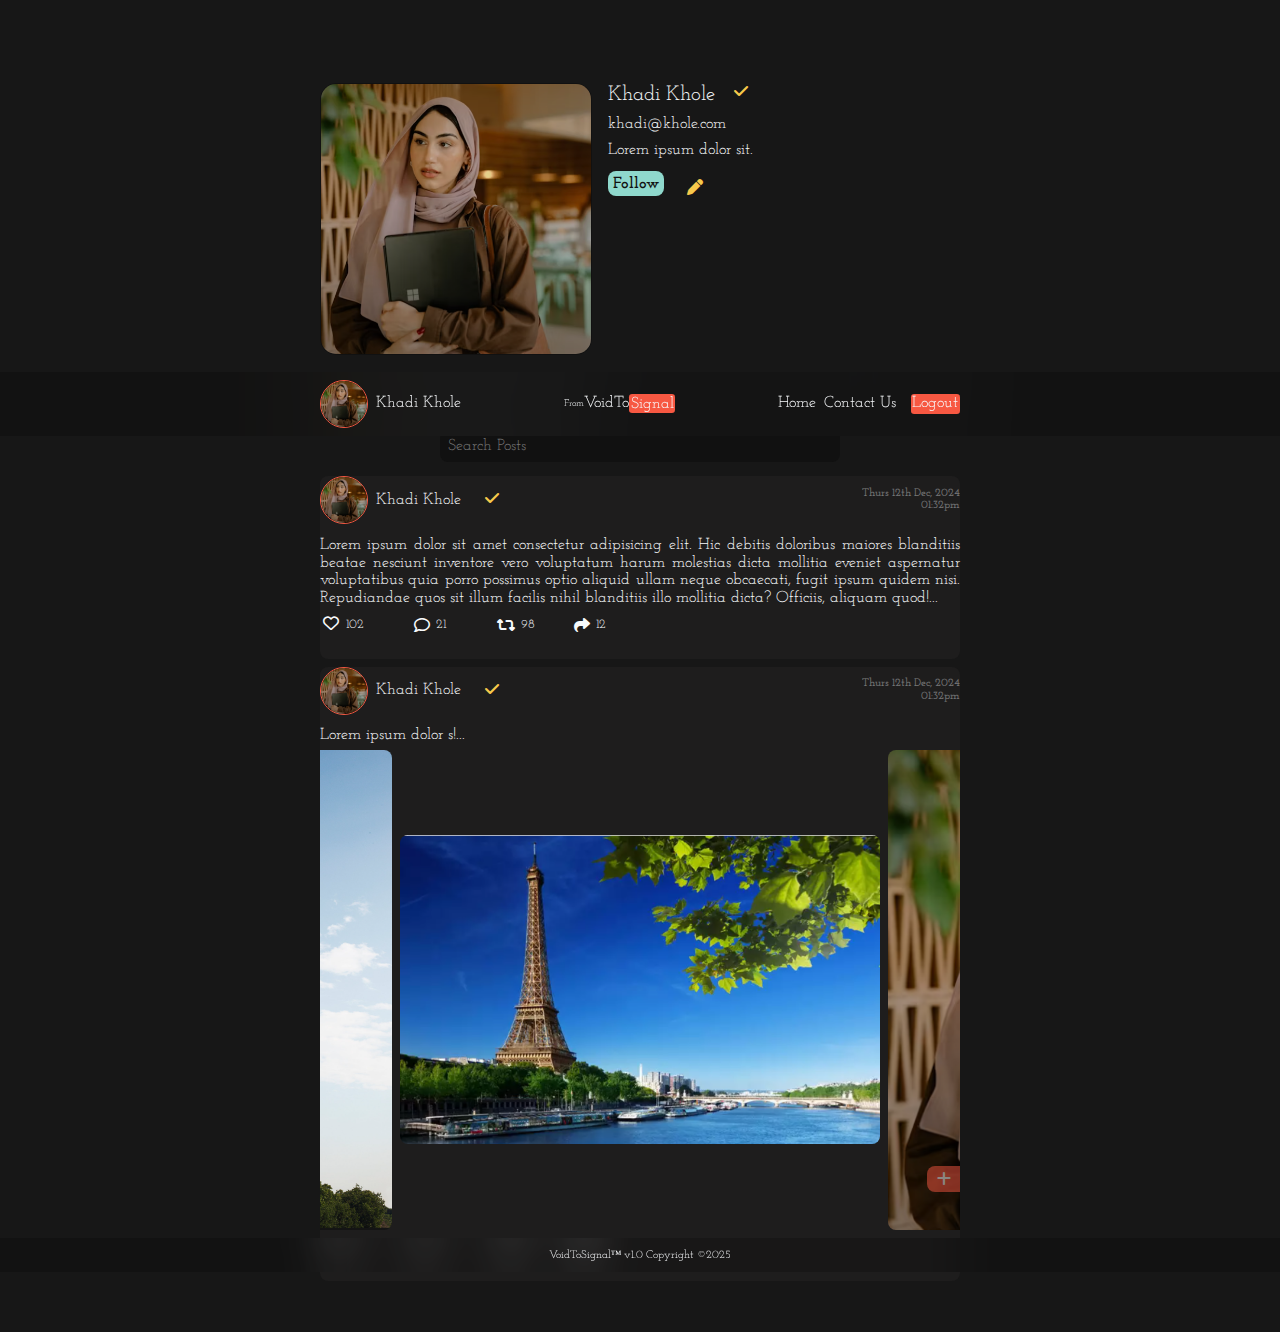
<file: admin/user_profile.html>
<!DOCTYPE html>
<html lang="en">
  <head>
    <meta charset="UTF-8" />


    <meta name="viewport" content="width=device-width, initial-scale=1, maximum-scale=1, user-scalable=no">
<meta name="theme-color" content="#111111"> <!-- Or your navbar color -->

    <meta name="apple-mobile-web-app-capable" content="yes">
<meta name="apple-mobile-web-app-status-bar-style" content="black-translucent">


    <title>From Void To Signal ...</title>

    <link
      rel="stylesheet"
      href="https://cdnjs.cloudflare.com/ajax/libs/font-awesome/6.7.2/css/all.min.css"
    />

    <link rel="stylesheet" href="../css/styles.css" />

            <!-- js -->
    <script src="../js/main.js" defer></script>
    <script src="../js/user_profile.js" defer></script>
    <script src="../js/index.js" defer></script>
    <script src="../js/image_grab_n_scroll.js" defer></script>
  </head>
  
  <body>
    <nav>
      <div class="user_details">
        <a href="#my_posts">
          <div class="user_profile_pic">
            <img
              src="../images/profile_pic.png"
              alt="User's profile picture."
            />
          </div>

          <div class="user_name">
            <h4>Khadi Khole</h4>
          </div>
        </a>
      </div>

      <div class="nav_logo">
        <a href="index.html"
          ><p>From</p>
          <h4>VoidTo<span>Signal</span></h4>
          </a>
      </div>

      <div class="nav_items">
        <ul>
          <li>
            <a href="index.html">Home</a>
          </li>

          <li>
            <a href="#">Contact Us</a>
          </li>
        </ul>

        <div class="nav_access">
          <ul>
            <li id="login">
              <a href="#">Login</a>
            </li>

            <li id="logout">
              <a href="../index.html">Logout</a>
            </li>
          </ul>
        </div>
      </div>
    </nav>


    <main>

      <div class="alert_message success" id="alert_message">
        <p>
            Update Successful.
        </p>
    </div>


      <div class="user_section">
        <div class="user_information">
          <div class="user_picture">
            <img src="../images/profile_pic.png" alt="My profile picture.">
          </div>

          <div class="user_info">
            <div class="name">
              <h3>Khadi Khole</h3> 

              <div class="verified">
                <div class="verified_icon">
                  <i class="fa-solid fa-check"></i>
                </div>
                <div class="verified_desc">
                  <p>Verified</p>
                </div>
              </div>
            </div>

            <div class="email">
              <a href="mailto:khadi@ole.com">khadi@khole.com</a>
            </div>

            <div class="about">
              <p>Lorem ipsum dolor sit.</p>
            </div>

            <div class="user_action_buttons">
              <div class="follow">
                <a href="#" id="default_btn">Follow</a>
                <a href="#" id="danger_btn" style="display: none;">Following</a>
              </div>

              <div class="post_reaction">
                <div class="post_reaction_icon">
                  <a href="edit_profile.html">
                    <i class="fa-solid fa-pen" id="edit_icon"></i>
                  </a>                </div>
                <div class="post_reaction_desc">
                  <p>Edit</p>
                </div>
              </div>
            </div>
          </div>
        </div>
      </div>


      <section class="dashboard">
  


        <div class="my_posts_contents" id="my_posts_contents" style="display: block;">

          <div class="my_dashboard">
            <div class="my_dashboard_title">
              <div class="dashboard_small_titles">
                <div class="my_posts_links">
                    <a href="#my_posts" id="my_posts" style="color: var(--color_warning);">My Posts</a>
                    <a href="#feed" id="my_feed">My Timeline</a>
                    <a href="#following" id="my_following">Following</a>
                </div>
              </div>
            </div>
          </div>


          <div class="search_box">
            <center>
              <input type="text" placeholder="Search Posts" id="my_post_search_box">
            </center>
          </div>

          <div class="my_posts">
            <div class="post">
              <div class="user_details">
                <a href="user_profile.html#my_posts">
                  <div class="user_profile_pic">
                    <img
                      src="../images/profile_pic.png"
                      alt="User's profile picture."
                    />
                  </div>
        
                  <div class="user_name">
                    <h4>Khadi Khole</h4>
                  </div>

                  <div class="verified">
                    <div class="verified_icon">
                      <i class="fa-solid fa-check"></i>
                    </div>
                    <div class="verified_desc">
                      <p>Verified</p>
                    </div>
                  </div>
                </a>

                <div class="user_details_post_time">
                  <div class="post_date">
                    <p>Thurs 12th Dec, 2024</p> 
                  </div>
                  <div class="post_time">
                  <p>01:32pm</p>
                  </div>
                </div>
              </div>

              <div class="post_text">
               <a href="post_preview.html">
                <p>
                  Lorem ipsum dolor sit amet consectetur adipisicing elit. Hic debitis doloribus maiores blanditiis beatae nesciunt inventore vero voluptatum harum molestias dicta mollitia eveniet aspernatur voluptatibus quia porro possimus optio aliquid ullam neque obcaecati, fugit ipsum quidem nisi. Repudiandae quos sit illum facilis nihil blanditiis illo mollitia dicta? Officiis, aliquam quod!...
                </p>
               </a>
              </div>

              <div class="post_reactions">
                <div class="post_reaction">
                  <div class="post_reaction_icon">
                    <div class="like_icons">
                      <div class="like_icon">
                        <i class="fa-regular fa-heart"></i>
                      </div>

                      <div class="like_icon_is_clicked">
                        <i class="fa-regular fa-heart" ></i>
                      </div>
                    </div>
                 
                    <p id="like_count">102</p>
                  </div>

                  <div class="post_reaction_desc">
                    <p>Like</p>
                  </div>
                </div>

                <div class="post_reaction">
                  <a href="post_preview.html">
                    <div class="post_reaction_icon" id="comment_icon">
                      <i class="fa-regular fa-comment"  id="comment_icon"></i>
                      <p id="comment_count">21</p>
                    </div>
                  </a>
                  <div class="post_reaction_desc">
                    <p>Comment</p>
                  </div>
                </div>

                <div class="post_reaction">
                  <div class="post_reaction_icon">
                    <i class="fa-solid fa-retweet" id="repost_icon"></i>
                    <p id="repost_count">98</p>
                  </div>
                  <div class="post_reaction_desc">
                    <p>Repost</p>
                  </div>
                </div>

                <div class="post_reaction">
                  <div class="post_reaction_icon">
                    <i class="fa-solid fa-share" id="share_icon"></i>
                    <p id="share_count">12</p>
                  </div>
                  <div class="post_reaction_desc">
                    <p>Share</p>
                  </div>
                </div>
              </div>
            </div>


            <div class="post">
              <div class="user_details">
                <a href="user_profile.html#my_posts">
                  <div class="user_profile_pic">
                    <img
                      src="../images/profile_pic.png"
                      alt="User's profile picture."
                    />
                  </div>
        
                  <div class="user_name">
                    <h4>Khadi Khole</h4>
                  </div>
                  
                  <div class="verified">
                    <div class="verified_icon">
                      <i class="fa-solid fa-check"></i>
                    </div>
                    <div class="verified_desc">
                      <p>Verified</p>
                    </div>
                  </div>
                </a>

                <div class="user_details_post_time">
                  <div class="post_date">
                    <p>Thurs 12th Dec, 2024</p> 
                  </div>
                  <div class="post_time">
                  <p>01:32pm</p>
                  </div>
                </div>
              </div>

              <div class="post_text">
               <a href="post_preview.html">
                <p>
                  Lorem ipsum dolor s!...
                </p>
               </a>
              </div>

              <div class="post_images_container">
                <div class="post_images">
                  <img src="../images/profile_pic.png" alt="Post's image.">
                  <img src="../images/pic.png" alt="Post's image.">
                  <img src="../images/pic1.png" alt="Post's image.">
                  <img src="../images/profile_pic.png" alt="Post's image.">
                  <img src="../images/pic.png" alt="Post's image.">
                </div>
              </div>

              <div class="post_reactions">
                <div class="post_reaction">
                  <div class="post_reaction_icon">
                    <div class="like_icons">
                      <div class="like_icon">
                        <i class="fa-regular fa-heart"></i>
                      </div>

                      <div class="like_icon_is_clicked">
                        <i class="fa-regular fa-heart"></i>
                      </div>
                    </div>
                 
                    <p id="like_count">102</p>
                  </div>

                  <div class="post_reaction_desc">
                    <p>Like</p>
                  </div>
                </div>
                

                <div class="post_reaction">
                  <a href="post_preview.html">
                    <div class="post_reaction_icon" id="comment_icon">
                      <i class="fa-regular fa-comment"  id="comment_icon"></i>
                      <p id="comment_count">21</p>
                    </div>
                  </a>
                  <div class="post_reaction_desc">
                    <p>Comment</p>
                  </div>
                </div>

                <div class="post_reaction">
                  <div class="post_reaction_icon">
                    <i class="fa-solid fa-retweet" id="repost_icon"></i>
                    <p id="repost_count">98</p>
                  </div>
                  <div class="post_reaction_desc">
                    <p>Repost</p>
                  </div>
                </div>

                <div class="post_reaction">
                  <div class="post_reaction_icon">
                    <i class="fa-solid fa-share" id="share_icon"></i>
                    <p id="share_count">12</p>
                  </div>
                  <div class="post_reaction_desc">
                    <p>Share</p>
                  </div>
                </div>
              </div>
            </div>


          </div>
        </div>




        

        <div class="feed" id="feed" style="display: none;">
          <div class="my_dashboard">
            <div class="my_dashboard_title">
              <div class="dashboard_small_titles">
                <div class="my_posts_links">
                    <a href="#my_posts" id="my_posts">My Posts</a>
                    <a href="#feed" id="my_feed" style="color: var(--color_warning);">My Timeline</a>
                    <a href="#following" id="my_following">Following</a>
                </div>
              </div>
            </div>
          </div>


          <div class="search_box">
            <center>
              <input type="text" placeholder="Search Timeline" id="my_feed_search_box">
            </center>
          </div>

          <div class="my_posts">
            <div class="post">
              <div class="user_details">
                <a href="user_profile.html#my_posts">
                  <div class="user_profile_pic">
                    <img
                      src="../images/profile_pic.png"
                      alt="User's profile picture."
                    />
                  </div>
        
                  <div class="user_name">
                    <h4>Khadi Khole</h4>
                  </div>

                  <div class="verified">
                    <div class="verified_icon">
                      <i class="fa-solid fa-check"></i>
                    </div>
                    <div class="verified_desc">
                      <p>Verified</p>
                    </div>
                  </div>
                </a>

                <div class="user_details_post_time">
                  <div class="post_date">
                    <p>Thurs 12th Dec, 2024</p> 
                  </div>
                  <div class="post_time">
                  <p>01:32pm</p>
                  </div>
                </div>
              </div>

              <div class="post_text">
               <a href="post_preview.html">
                <p>
                  Lorem ipsum dolor sit amet consectetur adipisicing elit. Hic debitis doloribus maiores blanditiis beatae nesciunt inventore vero voluptatum harum molestias dicta mollitia eveniet aspernatur voluptatibus quia porro possimus optio aliquid ullam neque obcaecati, fugit ipsum quidem nisi. Repudiandae quos sit illum facilis nihil blanditiis illo mollitia dicta? Officiis, aliquam quod!...
                </p>
               </a>
              </div>

              <div class="post_reactions">
                <div class="post_reaction">
                  <div class="post_reaction_icon">
                    <div class="like_icons">
                      <div class="like_icon">
                        <i class="fa-regular fa-heart"></i>
                      </div>

                      <div class="like_icon_is_clicked">
                        <i class="fa-regular fa-heart" ></i>
                      </div>
                    </div>
                 
                    <p id="like_count">102</p>
                  </div>

                  <div class="post_reaction_desc">
                    <p>Like</p>
                  </div>
                </div>

                <div class="post_reaction">
                  <a href="post_preview.html">
                    <div class="post_reaction_icon" id="comment_icon">
                      <i class="fa-regular fa-comment"  id="comment_icon"></i>
                      <p id="comment_count">21</p>
                    </div>
                  </a>
                  <div class="post_reaction_desc">
                    <p>Comment</p>
                  </div>
                </div>

                <div class="post_reaction">
                  <div class="post_reaction_icon">
                    <i class="fa-solid fa-retweet" id="repost_icon"></i>
                    <p id="repost_count">98</p>
                  </div>
                  <div class="post_reaction_desc">
                    <p>Repost</p>
                  </div>
                </div>

                <div class="post_reaction">
                  <div class="post_reaction_icon">
                    <i class="fa-solid fa-share" id="share_icon"></i>
                    <p id="share_count">12</p>
                  </div>
                  <div class="post_reaction_desc">
                    <p>Share</p>
                  </div>
                </div>
              </div>
            </div>


            <div class="post">
              <div class="user_details">
                <a href="#">
                  <div class="user_profile_pic">
                    <img
                      src="../images/profile_pic.png"
                      alt="User's profile picture."
                    />
                  </div>
        
                  <div class="user_name">
                    <h4>Khadi Khole</h4>
                  </div>
                  
                  <div class="verified">
                    <div class="verified_icon">
                      <i class="fa-solid fa-check"></i>
                    </div>
                    <div class="verified_desc">
                      <p>Verified</p>
                    </div>
                  </div>
                </a>

                <div class="user_details_post_time">
                  <div class="post_date">
                    <p>Thurs 12th Dec, 2024</p> 
                  </div>
                  <div class="post_time">
                  <p>01:32pm</p>
                  </div>
                </div>
              </div>

              <div class="post_text">
               <a href="post_preview.html">
                <p>
                  Lorem ipsum dolor s!...
                </p>
               </a>
              </div>

              <div class="post_images_container">
                <div class="post_images">
                  <img src="../images/profile_pic.png" alt="Post's image.">
                  <img src="../images/pic.png" alt="Post's image.">
                  <img src="../images/pic1.png" alt="Post's image.">
                  <img src="../images/profile_pic.png" alt="Post's image.">
                  <img src="../images/pic.png" alt="Post's image.">
                </div>
              </div>

              <div class="post_reactions">
                <div class="post_reaction">
                  <div class="post_reaction_icon">
                    <div class="like_icons">
                      <div class="like_icon">
                        <i class="fa-regular fa-heart"></i>
                      </div>

                      <div class="like_icon_is_clicked">
                        <i class="fa-regular fa-heart"></i>
                      </div>
                    </div>
                 
                    <p id="like_count">102</p>
                  </div>

                  <div class="post_reaction_desc">
                    <p>Like</p>
                  </div>
                </div>
                

                <div class="post_reaction">
                  <a href="post_preview.html">
                    <div class="post_reaction_icon" id="comment_icon">
                      <i class="fa-regular fa-comment"  id="comment_icon"></i>
                      <p id="comment_count">21</p>
                    </div>
                  </a>
                  <div class="post_reaction_desc">
                    <p>Comment</p>
                  </div>
                </div>

                <div class="post_reaction">
                  <div class="post_reaction_icon">
                    <i class="fa-solid fa-retweet" id="repost_icon"></i>
                    <p id="repost_count">98</p>
                  </div>
                  <div class="post_reaction_desc">
                    <p>Repost</p>
                  </div>
                </div>

                <div class="post_reaction">
                  <div class="post_reaction_icon">
                    <i class="fa-solid fa-share" id="share_icon"></i>
                    <p id="share_count">12</p>
                  </div>
                  <div class="post_reaction_desc">
                    <p>Share</p>
                  </div>
                </div>
              </div>
            </div>


          </div>
        </div>






        <div class="following" id="following" style="display: none;">
          <div class="my_dashboard">
            <div class="my_dashboard_title">
              <div class="dashboard_small_titles">
                <div class="my_posts_links">
                    <a href="#my_posts" id="my_posts">My Posts</a>
                    <a href="#feed" id="my_feed" >My Timeline</a>
                    <a href="#following" id="my_following" style="color: var(--color_warning);">Following</a>
                </div>
              </div>
            </div>
          </div>


          <div class="search_box">
            <center>
              <input type="text" placeholder="Search Following" id="my__following_box">
            </center>
          </div>



          <div class="followings">
            <div class="post">
              <div class="user_details">
                <a href="">
                  <div class="user_profile_pic">
                    <img
                      src="../images/profile_pic.png"
                      alt="User's profile picture."
                    />
                  </div>
        
                  <div class="user_name">
                    <h4>Khadi Khole</h4>
                  </div>
  
                  <div class="verified">
                    <div class="verified_icon">
                      <i class="fa-solid fa-check"></i>
                    </div>
                    <div class="verified_desc">
                      <p>Verified</p>
                    </div>
                  </div>
                </a>
  
                
                
  
              
              </div>
  
            </div>

            

          </div>
         

        </div>
      </section>




    </main>


    <div class="floating_input">
      <div class="floating_post_input" style="display: none;">
        <div class="post_field">
            <textarea name="user_post" placeholder="Share your thoughts here!"></textarea>
          
            <div class="post_actions">
           
              <label for="image-upload" style="cursor: pointer;">
                <i class="fa-solid fa-image"></i> </label>
              <input type="file" id="image-upload" name="images[]" accept="image/*" multiple style="display: none;" />
              
              <input type="submit" name="Post" value="Post">
            </div>
        </div>
      </div>


      <div class="floating_icons">
        <div class="open_floating_input">
          <i class="fa-solid fa-plus"></i>
        </div>

        <div class="close_floating_input" style="display: none;">
          <div class="close">
            <i class="fa-solid fa-minus"></i>
          </div>
        </div>
      </div>
    </div>



    <section class="footer">
      <center>
        <footer>
          <a href="#">VoidToSignal&trade; v1.0 Copyright &copy2025</a>
        </footer>
      </center>
    </section>

    


    <script src="../js/user_profile.js"></script>
  </body>


</html>
</file>
<file: css/styles.css>
/* Font Style CDN */
@import url("https://fonts.googleapis.com/css2?family=Josefin+Slab:ital,wght@0,100..700;1,100..700&display=swap");

/* General Styles */
* {
  margin: 0;
  padding: 0;
  border: 0;
  outline: 0;
  outline: 0;
  line-height: 1.1;
  text-decoration: none;
  list-style: none;
  box-sizing: border-box;
  font-optical-sizing: auto;
  box-sizing: border-box;
  list-style: none;
  align-items: center;
  text-decoration: none;
  align-items: center;
  scroll-behavior: smooth;
  scroll-padding-top: 2rem;

/* Font Style */
  font-family: "Josefin Slab", serif;
  font-optical-sizing: auto;
  font-weight: 400;
  font-style: normal;
  color: var(--text_color);

  
}

::-webkit-scrollbar {
  width: 1px;
}

::-webkit-scrollbar-thumb {
  background: var(--danger_variant_btn);
  border-radius: 50%;
}

::-webkit-scrollbar-corner {
  background: transparent;
}


/* Variables */
:root {
  /* Bg Colors */
  --default_bg: #171717;
  --deep_bg: #111111;
  --nav_bg: #111111;
  --light_bg: #1e1d1d;
  --default_btn: #6c63ff;
  --danger_btn: #f75842;
  --danger_variant_btn: #f36a58;
  --color_success: #8fd8cc;
  --color_warning: #f7c94b;
  --text_color: #f8fafc;

  --nav_bg: rgba(0, 0, 0, 0.2); /* adds transparency so blur can show through */
  
  

  --transition: all 300ms ease;
  --box_shadow: 0 1.5rem 2rem rgba(0, 0, 0, 0.4);
  --opacity: 0.9;

  --border_radius: 0.5rem;
}

/* General Font Styles */
h1,
h2,
h3,
h4,
h5 {
  line-height: 1.2;
}

h1 {
  font-size: 1.8rem;
}

h2 {
  font-size: 1.6rem;
}

h3 {
  font-size: 1.3rem;
}

h4 {
  font-size: 1rem;
}

p {
    font-size: 1rem;
    font-weight: 400;
    text-align: justify;
  }  


  textarea:focus {
    border: 1px solid var(--text_color);
  }


/* Button Styles */
  #default_btn {
    background-color: var(--color_success);
    padding: .3rem;
    border-radius: var(--border_radius);
    -webkit-border-radius: var(--border_radius);
    -moz-border-radius: var(--border_radius);
    -ms-border-radius: var(--border_radius);
    -o-border-radius: var(--border_radius);
    transition: var(--transition);
    -webkit-transition: var(--transition);
    -moz-transition: var(--transition);
    -ms-transition: var(--transition);
    -o-transition: var(--transition);
    color: var(--deep_bg);
    font-weight: 900;
}

#default_btn:hover {
    background-color: var(--text_color);
    color: var(--default_bg);
    cursor: pointer;
}

#danger_btn {
    background-color: var(--danger_btn);
    padding: .3rem;
    border-radius: var(--border_radius);
    -webkit-border-radius: var(--border_radius);
    -moz-border-radius: var(--border_radius);
    -ms-border-radius: var(--border_radius);
    -o-border-radius: var(--border_radius);
    transition: var(--transition);
    -webkit-transition: var(--transition);
    -moz-transition: var(--transition);
    -ms-transition: var(--transition);
    -o-transition: var(--transition);
    font-weight: 500;
}

#danger_btn:hover {
    background-color: var(--danger_variant_btn);
    cursor: pointer;
}


/* Nav Styles */
nav {
    background-color: var(--nav_bg);
    display: flex;
    justify-content: space-between;
    padding: 0.2rem 20rem;
    position: fixed;
    top: 0;
    left: 0;
    right: 0;
    width: 100%;
    z-index: 200;
    backdrop-filter: blur(50px);
    -webkit-backdrop-filter: blur(20px);
    height: 4rem;
  }

  .user_details a {
    display: flex;
    gap: .5rem;
}

  .user_details a:hover {
    transform: translateX(.2rem);
    -webkit-transform: translateX(.2rem);
    -moz-transform: translateX(.2rem);
    -ms-transform: translateX(.2rem);
    -o-transform: translateX(.2rem);
}

  .user_profile_pic {
    width: 3rem;
    height: 3rem;
    border-radius: 50%;
    -webkit-border-radius: 50%;
    -moz-border-radius: 50%;
    -ms-border-radius: 50%;
    -o-border-radius: 50%;
    overflow: hidden;
    border: .09rem solid var(--danger_btn);
  }

  .user_profile_pic:hover {
    border: .09rem solid var(--color_warning);

  }

  .user_profile_pic img {
    width: 100%;
    height: 100%;
    transition: var(--transition);
    -webkit-transition: var(--transition);
    -moz-transition: var(--transition);
    -ms-transition: var(--transition);
    -o-transition: var(--transition);
}

.user_profile_pic img:hover {
  transform: scale(1.2);
  -webkit-transform: scale(1.2);
  -moz-transform: scale(1.2);
  -ms-transform: scale(1.2);
  -o-transform: scale(1.2);
  filter: saturate(0);
  -webkit-filter: saturate(0);
}

.user_name {
  transition: var(--transition);
  -webkit-transition: var(--transition);
  -moz-transition: var(--transition);
  -ms-transition: var(--transition);
  -o-transition: var(--transition);
}

.user_name:hover h4 {
  transform: scale(1.05);
  -webkit-transform: scale(1.05);
  -moz-transform: scale(1.05);
  -ms-transform: scale(1.05);
  -o-transform: scale(1.05);
  color: var(--color_warning);
}

  .nav_logo a {
    display: flex;
    align-items: center;
}

  .nav_logo a:hover {
    transform: scale(1.05);
    -webkit-transform: scale(1.05);
    -moz-transform: scale(1.05);
    -ms-transform: scale(1.05);
    -o-transform: scale(1.05);
}

  .nav_logo a p {
    font-size: .6rem;
  }

  .nav_items {
    display: flex;
    gap: .9rem;
  }

  .nav_items ul {
    display: flex;
    gap: .5rem;
  }

  #login {
    display: none;
  }

  #logout {
    background-color: var(--danger_btn);
    padding: .1rem .1rem;
    border-radius: .2rem;
    -webkit-border-radius: .2rem;
    -moz-border-radius: .2rem;
    -ms-border-radius: .2rem;
    -o-border-radius: .2rem;
}

.nav_items li:hover {
  transform: translate(-.2rem);
  -webkit-transform: translate(-.2rem);
  -moz-transform: translate(-.2rem);
  -ms-transform: translate(-.2rem);
  -o-transform: translate(-.2rem);
}

.nav_items ul li a:hover {
  color: var(--color_warning);
}

  span {
    background-color: var(--danger_btn);
    padding: .1rem .1rem;
    border-radius: .2rem;
    -webkit-border-radius: .2rem;
    -moz-border-radius: .2rem;
    -ms-border-radius: .2rem;
    -o-border-radius: .2rem;
}

/* Body Styles */
body {
  background-color: var(--default_bg);
}

/* Main Section Styles */
main {
  margin: 3rem 20rem;
  padding: 0.2rem 0;
}






.alert_message {
  margin-top: 1rem;
  z-index: 999;
  opacity: .8;
  width: 20rem;
  padding: .2rem 1rem;
  display: flex;
  align-items: flex-end;
  cursor: pointer;
  position: fixed;
  right: -1rem;
  border-radius: .5rem;
  overflow: hidden;
  transform: translateX(100%);
  animation: moveleft 0.3s linear forwards;
}


@keyframes moveleft {
  100% {
    transform: translateX(0);
  }
}

.alert_message::after {
  content: '';
  position: absolute;
  left: 0;
  bottom: 0;
  width: 100%;
  height: 1px;
  background-color: white;
  animation: anim 10s linear forwards;
}

@keyframes anim {
  100% {
    width: 0;
  }
}


.alert_message p {
  font-size: .9rem;
}

.alert_message.success p {
  color: var(--deep_bg);
  font-weight: 800;
}

.alert_message.error p {
  color: var(--text_color);
  font-weight: 600;
}

.alert_message.error {
  background-color: var(--danger_btn);
}

.alert_message.success {
  background-color: var(--color_warning);
}





/* Profile Section Styles */
.user_section {
  padding-top: 2rem;
  padding-bottom: 2rem;
  border-bottom: .1px solid var(--text_color);
}

.user_information {
  display: flex;
  gap: 1rem;
  align-items: flex-start;

}

.user_picture {
  width: 17rem;
  height: 17rem;
  border-radius: 1rem;
  -webkit-border-radius: 1rem;
  -moz-border-radius: 1rem;
  -ms-border-radius: 1rem;
  -o-border-radius: 1rem;
  overflow: hidden;
  border: .1px solid var(--deep_bg);
  cursor: pointer;
}

.user_picture:hover {
  border: .1px solid var(--light_bg);
}

.user_picture img {
  width: 100%;
  height: 100%;
}

.user_info {
  display: grid;
  gap: .5rem;
}

.name {
  display: flex;
  gap: .2rem;
  align-items: flex-start;
}

.verified {
  display: grid;
  place-items: center;
}

.verified_desc p {
  font-size: .7rem;
  background-color: var(--deep_bg);
  padding: .2rem .3rem;
  border-start-start-radius: .2rem;
  margin-bottom: -2rem;
  opacity: 0;
  transition: opacity 0.3s ease, transform 0.3s ease;
  -webkit-transition: opacity 0.3s ease, transform 0.3s ease;
  -moz-transition: opacity 0.3s ease, transform 0.3s ease;
  -ms-transition: opacity 0.3s ease, transform 0.3s ease;
  -o-transition: opacity 0.3s ease, transform 0.3s ease;
}

.verified_icon i {
  cursor: pointer;
  color: var(--color_warning);
  display: inline-block;
}

.verified_icon i:hover {
  color: var(--text_color);
}
.verified_icon:hover + .verified_desc p {
  opacity: 1;
}




.email {
  text-transform: lowercase;
}

.email:hover {
  transform: translateX(.3rem);
  -webkit-transform: translateX(.3rem);
  -moz-transform: translateX(.3rem);
  -ms-transform: translateX(.3rem);
  -o-transform: translateX(.3rem);
}

.email a:hover {
  color: var(--color_warning);
}

.user_action_buttons {
    margin-top: .5rem;
    display: flex;
    align-items: flex-start;
    justify-content: flex-start;
    gap: 1rem;
  }

  #edit_icon {
    color: var(--color_warning) ;
  }

  #edit_icon:hover {
    color: var(--text_color);
  }


.follow {
  display: inline-block;
}






.tag_section {
  display: flex;
  align-items: center;
  justify-content: center;
  flex-direction: column;
}


.tag-list {
  width: 50rem;
  max-width: 90vw;
  display: flex;
  flex-shrink: 0;
  flex-direction: column;
  gap: .3rem 0;
  position: relative;
  padding: .5rem 0;
  overflow: hidden;
}

.loop-slider {
  .inner {
    display: flex;
    animation-name: loop;
    animation-timing-function: linear;
    animation-iteration-count: infinite;
    animation-direction: var(--direction);
    animation-duration: var(--duration);
  }
}

.tag {
  display: flex;
  align-items: center;
  gap: 0 .2rem;
  color: var(--text_color);
  font-size: .8rem;
  background-color: var(--deep_bg);
  border-radius: var(--border_radius);
  padding: .2rem .5rem;
  margin-right: 1rem;

}


@keyframes loop {
  0% {
    transform: translateX(0);
  }
  100% {
    transform: translateX(-50%);
  }
}


.dashboard {
  padding: 1rem 0 0 0; /* keeps the padding */
  width: 100%; /* ensures the container takes up full width of the parent */
  box-sizing: border-box; /* ensures padding is included in the width calculation */
}



.my_posts_links {
  display: flex;
  gap: 1rem;
}

.my_posts_links a:hover {
  color: var(--color_warning);
  transform: translateX(.2rem);
  -webkit-transform: translateX(.2rem);
  -moz-transform: translateX(.2rem);
  -ms-transform: translateX(.2rem);
  -o-transform: translateX(.2rem);
}

.my_posts {
  display: grid;
  gap: .5rem;
  align-items: center;
}



.search_box input {
  width: 25rem;
  align-items: center;
  margin: .5rem 0;
  height: 2rem;
  padding: .5rem;
  margin-bottom: .9rem;
  border-radius: .5rem;
  -webkit-border-radius: .5rem;
  -moz-border-radius: .5rem;
  -ms-border-radius: .5rem;
  -o-border-radius: .5rem;
  background-color: var(--deep_bg);
  font-size: 1rem;
  transition: var(--transition);
  -webkit-transition: var(--transition);
  -moz-transition: var(--transition);
  -ms-transition: var(--transition);
  -o-transition: var(--transition);
}

.search_box input:hover {
  transform: scale(1.1);
  -webkit-transform: scale(1.1);
  -moz-transform: scale(1.1);
  -ms-transform: scale(1.1);
  -o-transform: scale(1.1);
}

.search_box input:focus {
  border: 1px solid var(--text_color);
}



.post {
  display: grid;
  gap: .3rem;
  background-color: var(--light_bg);
  border-radius: var(--border_radius);
  -webkit-border-radius: var(--border_radius);
  -moz-border-radius: var(--border_radius);
  -ms-border-radius: var(--border_radius);
  -o-border-radius: var(--border_radius);


}


.user_details {
  display: flex;
  justify-content: space-between;
  justify-items: flex-start;
}

.user_details_post_time {
  direction: rtl;
}

.user_details_post_time p {
  font-size: .7rem;
  font-weight: 600;
  opacity: .4;
}

.post_reactions {
  display: flex;
  gap: 2rem;
  justify-content: flex-start;
  padding: 0;
  transition: none;
  -webkit-transition: none;
  -moz-transition: none;
  -ms-transition: none;
  -o-transition: none;
}

.post_reaction {
  display: grid;
  place-items: center;
}

.post_reaction_icon {
  cursor: pointer;
  display: inline-block;
  padding: .2rem .2rem;
  cursor: pointer;
  display: flex;
  gap: .4rem;
  justify-content: center;
}

.post_reaction_icon p {
  font-size: .8rem;
}


.post_reaction_desc p {
  opacity: 0;
  font-size: .8rem;
  background-color: var(--deep_bg);
  padding: .2rem .3rem;
}

.post_images_container {
  overflow: hidden; 
  width: 100%; 
}

.post_images {
  display: flex;
  gap: .5rem; 
  scroll-snap-type: x mandatory;  
  width: fit-content; 
  scroll-behavior: smooth; 
}

.post_images img {
  max-height: 30rem;
  max-width: 30rem;
  object-fit: cover;
  scroll-snap-align: center;
  flex-shrink: 0;
  cursor: pointer;
  border-radius: var(--border_radius);
  -webkit-border-radius: var(--border_radius);
  -moz-border-radius: var(--border_radius);
  -ms-border-radius: var(--border_radius);
  -o-border-radius: var(--border_radius);
  transition: var(--transition);
  -webkit-transition: var(--transition);
  -moz-transition: var(--transition);
  -ms-transition: var(--transition);
  -o-transition: var(--transition);
}

.post_images img:hover {
  transform: scale(1.02);
  -webkit-transform: scale(1.02);
  -moz-transform: scale(1.02);
  -ms-transform: scale(1.02);
  -o-transform: scale(1.02);
}

.post_images_container {
  overflow-x: auto; 
  scroll-snap-type: x mandatory; 
  scroll-behavior: smooth;
}

.post_images_container::-webkit-scrollbar {
  display: none;  
}


.post_text {
  margin-top: .5rem;
}



.post_reaction_icon:hover + .post_reaction_desc p {
  opacity: 1;
  border-radius: .3rem;
  -webkit-border-radius: .3rem;
  -moz-border-radius: .3rem;
  -ms-border-radius: .3rem;
  -o-border-radius: .3rem;
}

#like_icon:hover {
  color: var(--color_warning);
}

#comment_icon:hover {
  color: var(--color_success);
}

#repost_icon:hover {
  color: var(--default_btn);
}

#share_icon:hover {
  color: var(--danger_variant_btn);
}


.like_icons {
  display: inline-block;
}

.like_icon_is_clicked {
  display: none;  /* Hide the unlike icon by default */
}

.like_icon {
  display: inline-block;  /* Ensure the like icon is visible by default */
}


.like_icon_is_clicked i {
  color: var(--danger_btn);
}


.comment_input {
  margin-bottom: 1.5rem;
}

.comment_field {
  display: flex;
  align-items: flex-end;
  margin-left: 17%;
  gap: 1rem;
  margin-bottom: .5rem;
}

.comment_field textarea {
  min-height: 5rem;
  width: 70%;
  resize: none;
  color: var(--text_color);
  background-color: var(--default_bg);
  font-size: .9rem;
  padding: .2rem;
  border-radius: var(--border_radius);
  -webkit-border-radius: var(--border_radius);
  -moz-border-radius: var(--border_radius);
  -ms-border-radius: var(--border_radius);
  -o-border-radius: var(--border_radius);
  transition: var(--transition);
  -webkit-transition: var(--transition);
  -moz-transition: var(--transition);
  -ms-transition: var(--transition);
  -o-transition: var(--transition);
}




input[type="submit"] {
  color: var(--deep_bg);
  padding: .2rem 1rem;
  font-weight: 800;
  border: none;
  border-radius: var(--border_radius);
  font-size: .9rem;
  cursor: pointer;
  transition: background-color 0.3s ease, transform 0.3s ease;
  -webkit-border-radius: var(--border_radius);
  -moz-border-radius: var(--border_radius);
  -ms-border-radius: var(--border_radius);
  -o-border-radius: var(--border_radius);
  
}

input[type="submit"]:hover {
  background-color: var(--text_color);
  transform: scale(1.05);
  -webkit-transform: scale(1.05);
  -moz-transform: scale(1.05);
  -ms-transform: scale(1.05);
  -o-transform: scale(1.05);
}



.comment_section {
  display: grid;
  gap: .2rem;
  max-height: 30rem;
  overflow-y: scroll;
  border-radius: var(--border_radius);
  -webkit-border-radius: var(--border_radius);
  -moz-border-radius: var(--border_radius);
  -ms-border-radius: var(--border_radius);
  -o-border-radius: var(--border_radius);
  margin-bottom: 1rem;
}




/* post review */
.comment {
  background-color: var(--default_bg);
  margin: .2rem;
  padding: .2rem;
  border-radius: var(--border_radius);
  -webkit-border-radius: var(--border_radius);
  -moz-border-radius: var(--border_radius);
  -ms-border-radius: var(--border_radius);
  -o-border-radius: var(--border_radius);
  opacity: .7;
  transition: var(--transition);
  -webkit-transition: var(--transition);
  -moz-transition: var(--transition);
  -ms-transition: var(--transition);
  -o-transition: var(--transition);
}

.comment:hover {
  opacity: 1;

}


.comment_text {
  margin-left: 3.5rem;
}


.post_input, .floating_post_input {
  border-bottom: 1px solid var(--text_color);
  margin-bottom: 2rem;
  margin-top: 1.5rem;
}

.post_field {
  display: grid;
  gap: .5rem;
  margin: 1rem 0;
}

.post_field:hover {
  transform: scale(1.01);
  -webkit-transform: scale(1.01);
  -moz-transform: scale(1.01);
  -ms-transform: scale(1.01);
  -o-transform: scale(1.01);
  transition: var(--transition);
  -webkit-transition: var(--transition);
  -moz-transition: var(--transition);
  -ms-transition: var(--transition);
  -o-transition: var(--transition);
}

.post_field textarea {
  min-height: 8rem;
  max-height: 15rem;
  width: 100%;
  resize: none; /* Disable manual resizing */
  color: var(--text_color);
  background-color: var(--light_bg);
  font-size: .9rem;
  padding: .2rem;
  border-radius: var(--border_radius);
  -webkit-border-radius: var(--border_radius);
  -moz-border-radius: var(--border_radius);
  -ms-border-radius: var(--border_radius);
  -o-border-radius: var(--border_radius);
  transition: var(--transition);
  -webkit-transition: var(--transition);
  -moz-transition: var(--transition);
  -ms-transition: var(--transition);
  -o-transition: var(--transition);
  overflow-y: auto; /* Add scroll when content exceeds max-height */
}

.post_actions {
  display: flex;
  justify-content: flex-start;
  justify-content: space-between;
}

.post_actions i {
  font-size: 1.5rem;
}


.followings {
  display: grid;
  gap: .2rem;
  max-height: 30rem;
  overflow: scroll;
  scroll-behavior: smooth;
}

.followings .user_details a {
  gap: 1.5rem;
}


.followings .verified {
  margin-left: -2rem;
}




.floating_input {
  position: fixed;
  bottom: 5rem; /* 2rem above the bottom of the viewport */
  right: 20rem;
  margin-bottom: 0; /* margin-bottom is unnecessary when using fixed positioning */
  display: flex;
  justify-content: flex-end;
  z-index: 999; /* Ensure it's above other content */
}


.floating_input .post_field {
  margin-bottom: -1rem;
  width: 30rem;
  margin-right: 2rem;
}

.floating_input .post_input {
  border: none;
}


.floating_post_input textarea {
  background-color: var(--deep_bg);
}

.floating_post_input textarea:hover {
  box-shadow: var(--box_shadow);
}

.floating_post_input {
  border-bottom: none;
}
.floating_icons {
  position: absolute;
  display: inline-block;
  bottom: 0;
  opacity: .5;
  transition: var(--transition);
  -webkit-transition: var(--transition);
  -moz-transition: var(--transition);
  -ms-transition: var(--transition);
  -o-transition: var(--transition);
}

.floating_icons:hover {
  cursor: pointer;
  box-shadow: var(--box_shadow);
  opacity: 1;
  transform: translateX(-.3rem);
  -webkit-transform: translateX(-.3rem);
  -moz-transform: translateX(-.3rem);
  -ms-transform: translateX(-.3rem);
  -o-transform: translateX(-.3rem);
}


.floating_icons i {
  background-color: var(--danger_btn);
  padding: .3rem .5rem .3rem .6rem;
  border-top-left-radius: .5rem;
  border-bottom-left-radius: .5rem;
}



.main_log {
  background-color: var(--deep_bg);
  padding: 5rem;
  margin-top: 3rem;
  border-radius: var(--border_radius);
  -webkit-border-radius: var(--border_radius);
  -moz-border-radius: var(--border_radius);
  -ms-border-radius: var(--border_radius);
  -o-border-radius: var(--border_radius);
  transition: var(--transition);
  -webkit-transition: var(--transition);
  -moz-transition: var(--transition);
  -ms-transition: var(--transition);
  -o-transition: var(--transition);
}

.main_log:hover {
  box-shadow: var(--box_shadow);
}

.hero_section {
  display: grid;
  gap: .5rem;
}


.hero_title h1 {
  font-size: 2.7rem;
}


.log_session {
  margin: 1rem;
}


.log_container {
  display: grid;
  gap: .5rem;
  margin: 2.5rem 0;
}


.log_container span {
  background-color: transparent;
  
}


.google,.apple {
  background-color: var(--default_bg);
  width: 15rem;
  align-items: center;
  padding: .5rem;
  border-radius: var(--border_radius);
  -webkit-border-radius: var(--border_radius);
  -moz-border-radius: var(--border_radius);
  -ms-border-radius: var(--border_radius);
  -o-border-radius: var(--border_radius);
  transition: var(--transition);
  -webkit-transition: var(--transition);
  -moz-transition: var(--transition);
  -ms-transition: var(--transition);
  -o-transition: var(--transition);
}

.google:hover,.apple:hover {
  transform: translateX(1rem);
  -webkit-transform: translateX(1rem);
  -moz-transform: translateX(1rem);
  -ms-transform: translateX(1rem);
  -o-transform: translateX(1rem);
  background-color: var(--light_bg);
}

.loginorout {
  display: flex;
  gap: .5rem;
}

.loginorout p {
  opacity: 0.5;
}

.loginorout a {
  color: var(--color_warning);
}


.loginorout a:hover {
  transform: translateX(.5rem);
  -webkit-transform: translateX(.5rem);
  -moz-transform: translateX(.5rem);
  -ms-transform: translateX(.5rem);
  -o-transform: translateX(.5rem);
}


.extras {
  margin-top: 7rem;
}

.extras p {
  font-size: .8rem;
}

.extras a {
  color: var(--danger_btn);
}

.post_field input {
  background-color: var(--default_bg);
  padding: .5rem;
  border-radius: var(--border_radius);
  -webkit-border-radius: var(--border_radius);
  -moz-border-radius: var(--border_radius);
  -ms-border-radius: var(--border_radius);
  -o-border-radius: var(--border_radius);
}

.post_field input:focus {
  border: 1px solid var(--text_color);
}

.editing_profile {
  display: grid;
  gap: .5rem;
  margin-bottom: 3rem;
}




/* Footer */
footer {
    background: var(--nav_bg);
    position: fixed;
    left: 0;
    bottom: 0;
    width: 100%;
    padding: 0.5rem;
    backdrop-filter: blur(20px);
    -webkit-backdrop-filter: blur(20px);
    transition: var(--transition);
    -webkit-transition: var(--transition);
    -moz-transition: var(--transition);
    -ms-transition: var(--transition);
    -o-transition: var(--transition);
}

  footer:hover {
    transform: translateX(.5rem);
    -webkit-transform: translateX(.5rem);
    -moz-transform: translateX(.5rem);
    -ms-transform: translateX(.5rem);
    -o-transform: translateX(.5rem);
}

  footer a {
    font-size: .7rem;
    transition: var(--transition);
    -webkit-transition: var(--transition);
    -moz-transition: var(--transition);
    -ms-transition: var(--transition);
    -o-transition: var(--transition);
}

  footer a:hover {
    color: var(--color_warning);
    filter: saturate(.7);
    -webkit-filter: saturate(.7);
}





















































@media only screen and (min-width: 600px) and (max-width: 1024px) {
 /* General Font Styles */
h1,
h2,
h3,
h4,
h5 {
  line-height: 1;
}

h1 {
  font-size: 1.6rem;
}

h2 {
  font-size: 1.4rem;
}

h3 {
  font-size: 1.1rem;
}

h4 {
  font-size: .9rem;
}

p {
    font-size: .9rem;
    font-weight: 400;
    text-align: justify;
  }  


  textarea:focus {
    border: .8px solid var(--text_color);
  }


/* Button Styles */
  #default_btn {
    font-weight: 800;
}


#danger_btn {
    font-weight: 800;
}



/* Nav Styles */
nav {
    padding: 0.2rem .5rem;
    height: 3rem;

    position: fixed;
    top: 0;
    left: 0;
    right: 0;
    width: 100%;
    z-index: 200;
    backdrop-filter: blur(50px);
    -webkit-backdrop-filter: blur(20px);
    height: 4rem;
  }


  .user_profile_pic {
    width: 2.5rem;
    height: 2.5rem;
    border: .06rem solid var(--danger_btn);
  }



  


.alert_message {
  margin-top: -.4rem;
 }



/* Main Section Styles */
main {
  margin: 4.5rem .5rem;
  padding: 0.2rem 0;
}

/* Profile Section Styles */
.user_section {
  padding-top: 1rem;
  padding-bottom: 1rem;
  border-bottom: .08px solid var(--text_color);
}


.user_picture {
  width: 20rem;
  height: 20rem;
}



.my_posts_links {
  gap: 1.5rem;
  margin: .5rem 0 0 0;
}



.search_box input {
  width: 35rem;
  margin: 1.5rem 0;
}


.search_box input:hover {
  transform: scale(1);
  -webkit-transform: scale(1);
  -moz-transform: scale(1);
  -ms-transform: scale(1);
  -o-transform: scale(1);
}

.user_details_post_time p {
  opacity: .7;
}



.post_images img {
  max-height: 25rem;
  max-width: 25rem;
}


.comment_input {
  margin-bottom: 2rem;
}

.comment_field {
  flex-direction: column;
  align-items: flex-start;
  gap: .5rem;
  margin-bottom: .5rem;
  margin: 0 .5rem;
}

.comment_field textarea {
  width: 100%;
}




input[type="submit"] {
  color: var(--deep_bg);
  padding: .2rem .5rem;
  background-color: var(--color_warning);
  
}




.comment_section {
  max-height: 50rem;
}




.comment_text {
  margin-left: 3rem;
}


.post_input, .floating_post_input {
  border-bottom: 1px solid var(--text_color);
  margin-bottom: 2rem;
  margin-top: 1.5rem;
}


.post_input {
  margin-bottom: -.09rem;
}


.post_field textarea {
  min-height: 10rem;
  max-height: 20rem;
}



.post_actions i {
  font-size: 1.5rem;
}


.post_field:hover {
  transform: scale(1);
  -webkit-transform: scale(1);
  -moz-transform: scale(1);
  -ms-transform: scale(1);
  -o-transform: scale(1);
}

.followings {
  max-height: 50rem;
}

.followings .user_details a {
  gap: 1rem;
}


.followings .verified {
  margin-left: -1rem;
}




.floating_input {
  position: fixed;
  bottom: 3rem; /* 2rem above the bottom of the viewport */
  right: 0rem;
}


.floating_input .post_field {
  margin-bottom: -1rem;
  width: 40rem;
  margin-right: 2rem;
}



.floating_post_input textarea:hover {
  box-shadow: var(--box_shadow);

}

.floating_post_input {
  border-bottom: none;
}



.main_log {
  padding: 3rem;
  margin: 2rem .5rem;
}




.hero_title h1 {
  font-size: 2.5rem;
}


.log_session {
  margin: 1rem;
}


.log_container {
  display: grid;
  gap: .5rem;
  margin: 3rem 0;
}


.editing_profile {
  margin-bottom: 2rem;
}



.extras {
  margin-top: 6rem;
}


.extras p  {
  font-size: .7rem;
}





}




























































@media only screen and (max-width: 599px) {
h1,
h2,
h3,
h4,
h5 {
  line-height: .9;
}

h1 {
  font-size: 1.5rem;
}

h2 {
  font-size: 1.2rem;
}

h3 {
  font-size: 1rem;
}

h4 {
  font-size: .8rem;
}

p {
    font-size: .8rem;
    font-weight: 400;
    text-align: justify;
  }  





/* Nav Styles */
nav {
  padding: 0.2rem .5rem;
  height: 3rem;

  position: fixed;
  top: 0;
  left: 0;
  right: 0;
  width: 100%;
  z-index: 200;
  backdrop-filter: blur(50px);
  -webkit-backdrop-filter: blur(20px);
  height: 3rem;
  }


.nav_items {
  display: none;
}


  .user_profile_pic {
    width: 2rem;
    height: 2rem;
  }



/* Main Section Styles */
main {
  margin: 3.5rem .5rem;
}




.alert_message {
  margin-top: -.5rem;
 }


/* Profile Section Styles */
.user_section {
  padding: .5rem 0;
  margin-bottom: .5rem;
}


.user_information {
  display: grid;
  gap: .5rem;
}


.user_picture {
  width: 15rem;
  height: 15rem;
  margin: 0 3.2rem;
}



.my_posts_links {
  gap: 1rem;
  margin-bottom: .7rem;
}



.search_box {
  margin-bottom: .5rem;
}

.search_box input {
  width: 100%;
}

.search_box input:hover {
  transform: scale(1);
  -webkit-transform: scale(1);
  -moz-transform: scale(1);
  -ms-transform: scale(1);
  -o-transform: scale(1);
}


.post_images img {
  max-height: 20rem;
  max-width: 100%;
}


.comment_input {
  margin-top: -1rem;
  margin-bottom: 1.5rem;
}

.comment_field {
  flex-direction: column;
  align-items: flex-start;
  gap: .5rem;
  margin-bottom: .5rem;
  margin: 0 .5rem;
}

.comment_field textarea {
  width: 100%;
}




input[type="submit"] {
  color: var(--deep_bg);
  background-color: var(--color_warning);
  padding: .2rem .5rem;
}




.comment_section {
  max-height: 70rem;
}




.comment_text {
  margin-left: 0;
  margin-top: .5rem;
}


.post_input, .floating_post_input {
  border-bottom: 1px solid var(--text_color);
  margin-bottom: 3rem;
  margin-top: 1.5rem;
}



.post_field textarea {
  min-height: 10rem;
  max-height: 30rem;
}




.followings {
  max-height: 70rem;
}

.followings .user_details a {
  gap: 1rem;
}


.followings .verified {
  margin-left: -1rem;
}




.floating_input {
  position: fixed;
  bottom: 3rem; /* 2rem above the bottom of the viewport */
  right: 0rem;
}


.floating_input .post_field {
  margin-bottom: -1rem;
  width: 90vw;
  margin-right: 0;
  margin: auto 1rem;
}



.floating_post_input {
  border-bottom: none;
}



.main_log {
  padding: .5rem;
  margin: 3rem .1rem;
}




.hero_title h1 {
  font-size: 1.5rem;
}


.log_session {
  margin: .5rem;
}


.log_container {
  display: grid;
  gap: .5rem;
  margin: 3rem 0;
}


.editing_profile {
  margin-bottom: 1rem;
}

.extras {
  margin-top: 8rem;
}

.extras p  {
  font-size: .7rem;
}



}
</file>
